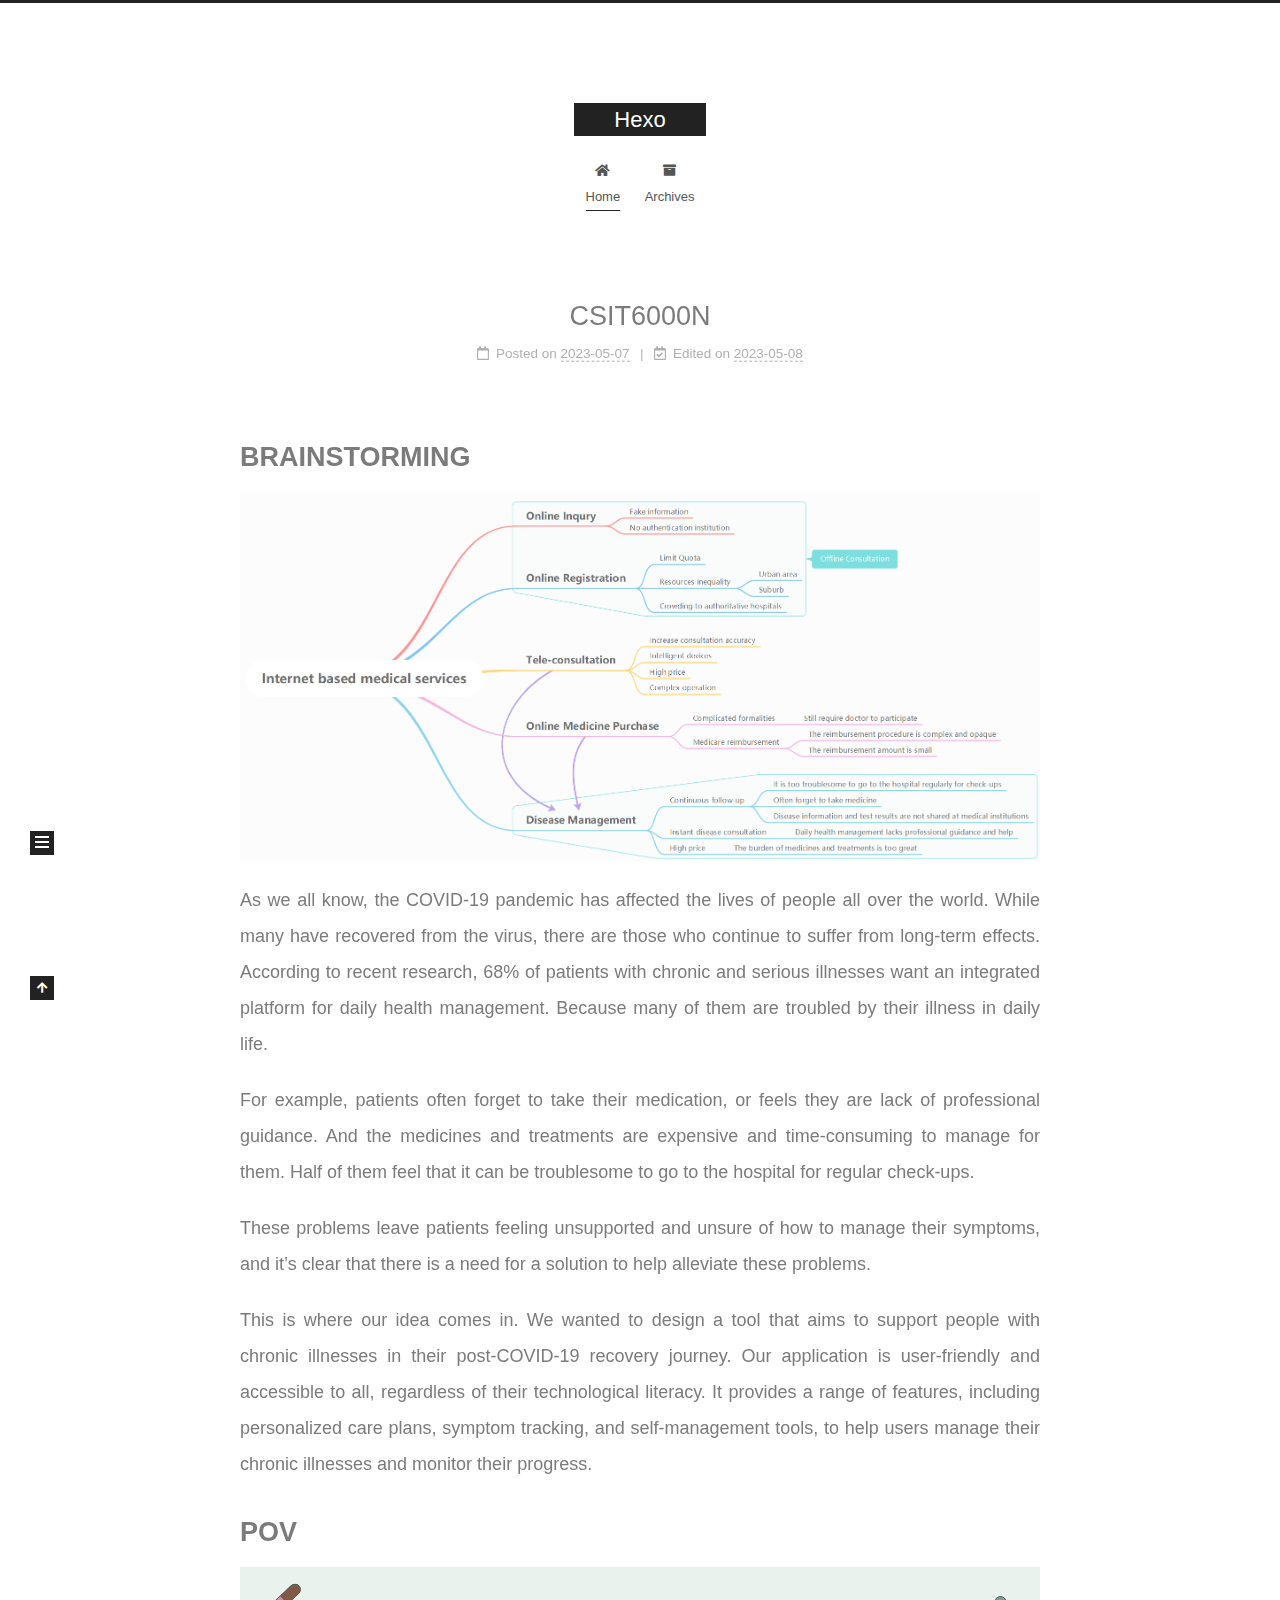
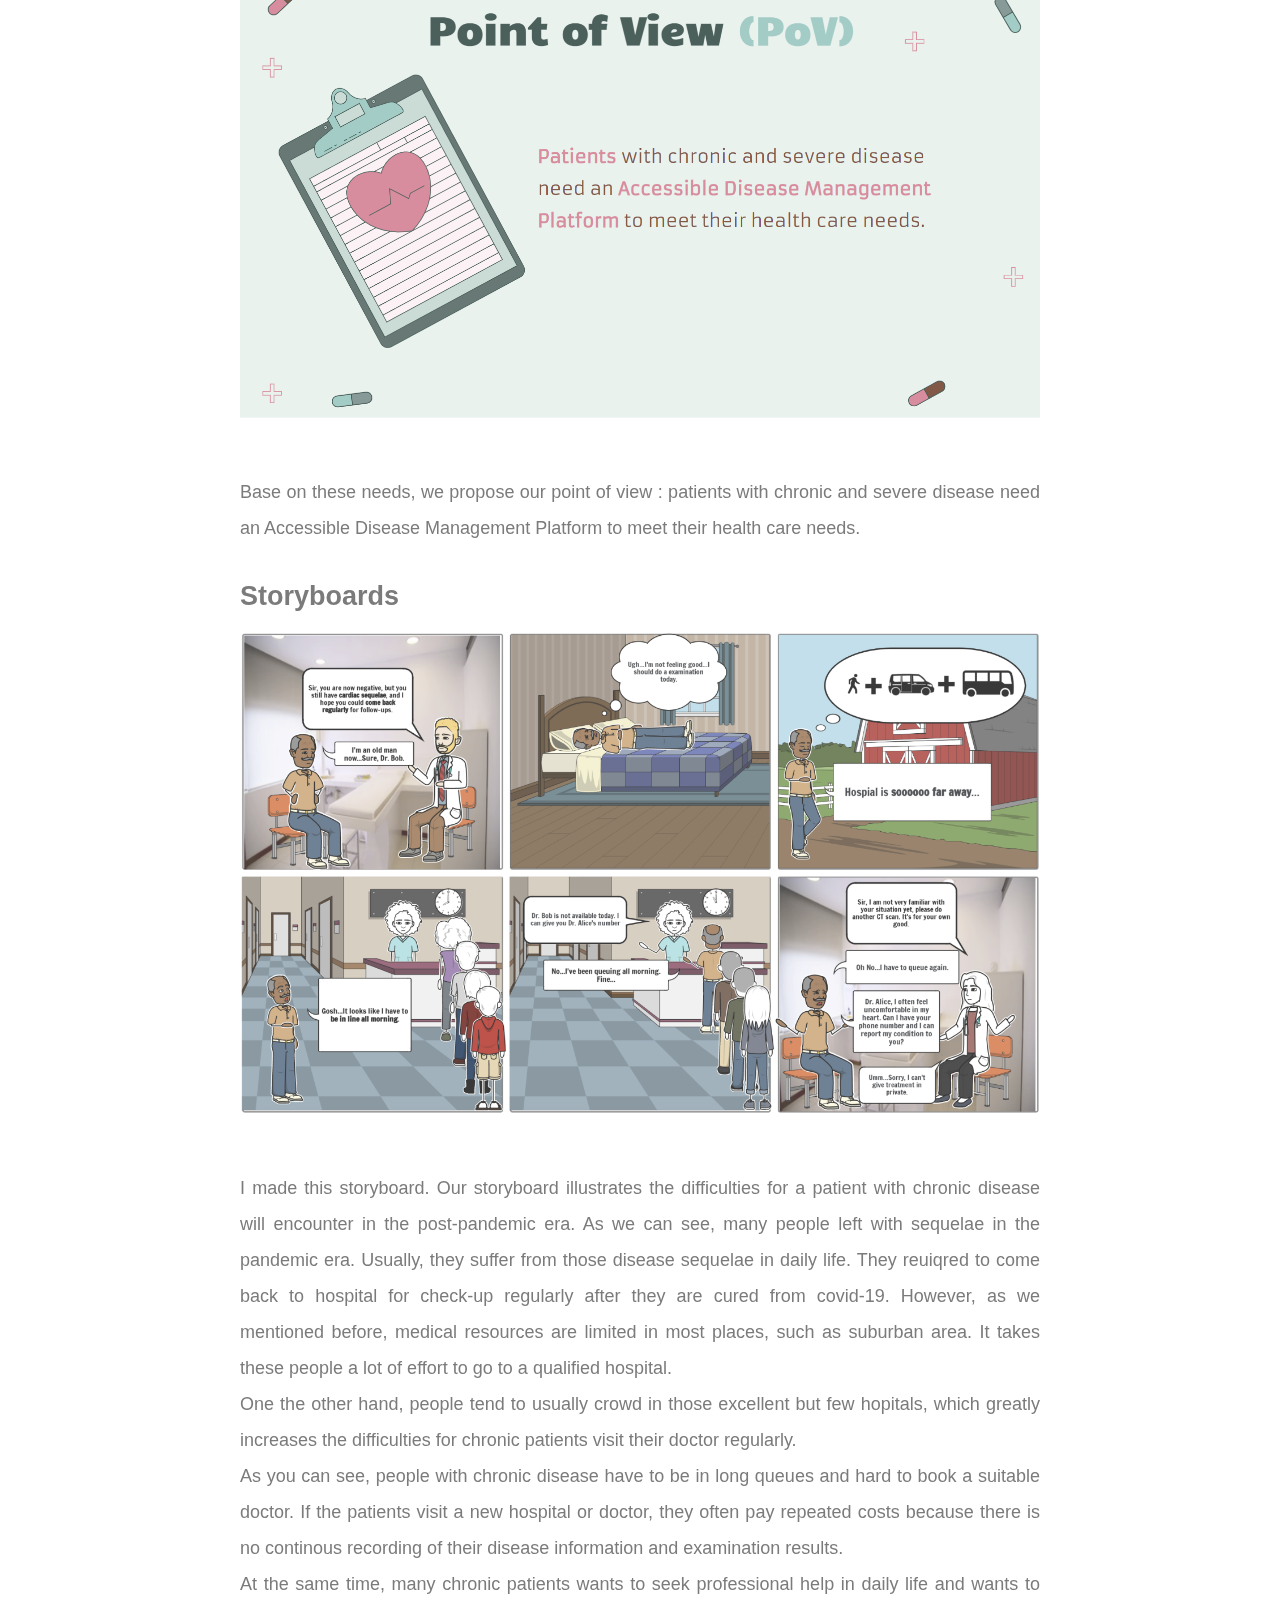
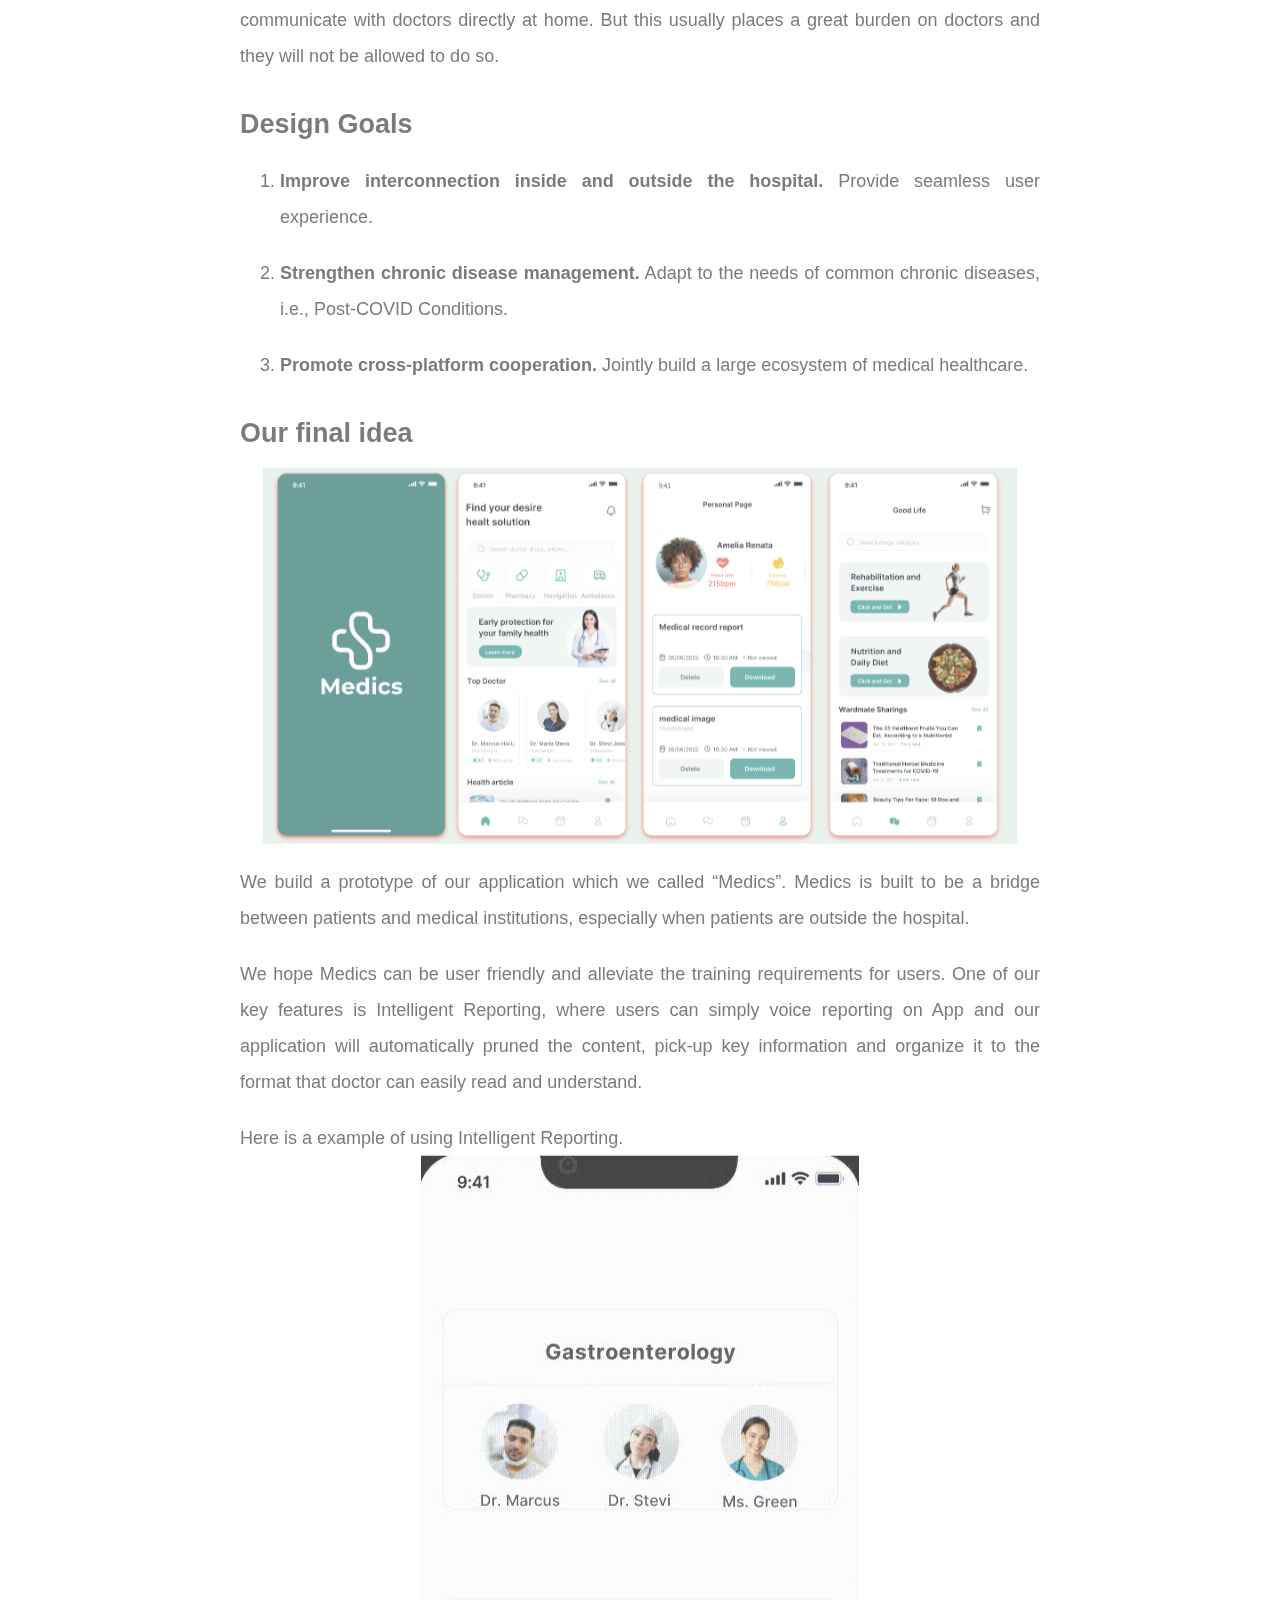
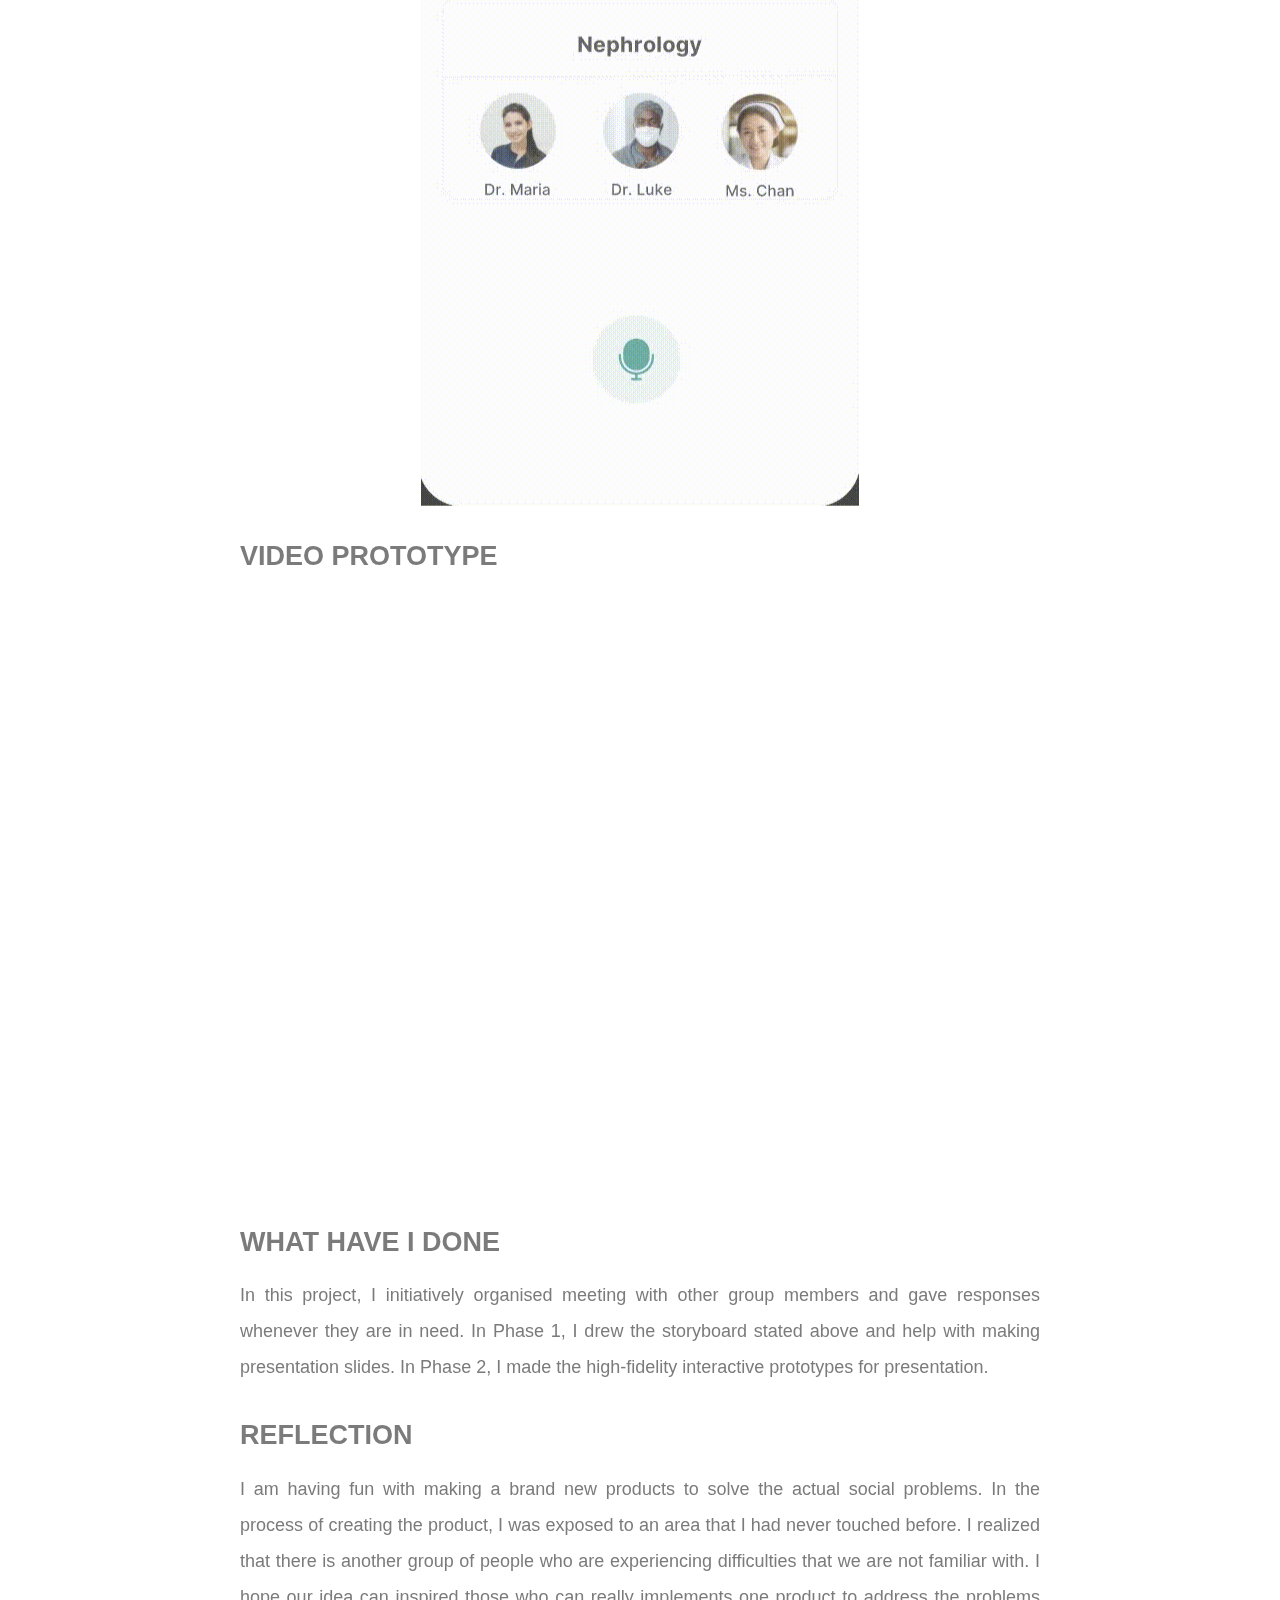
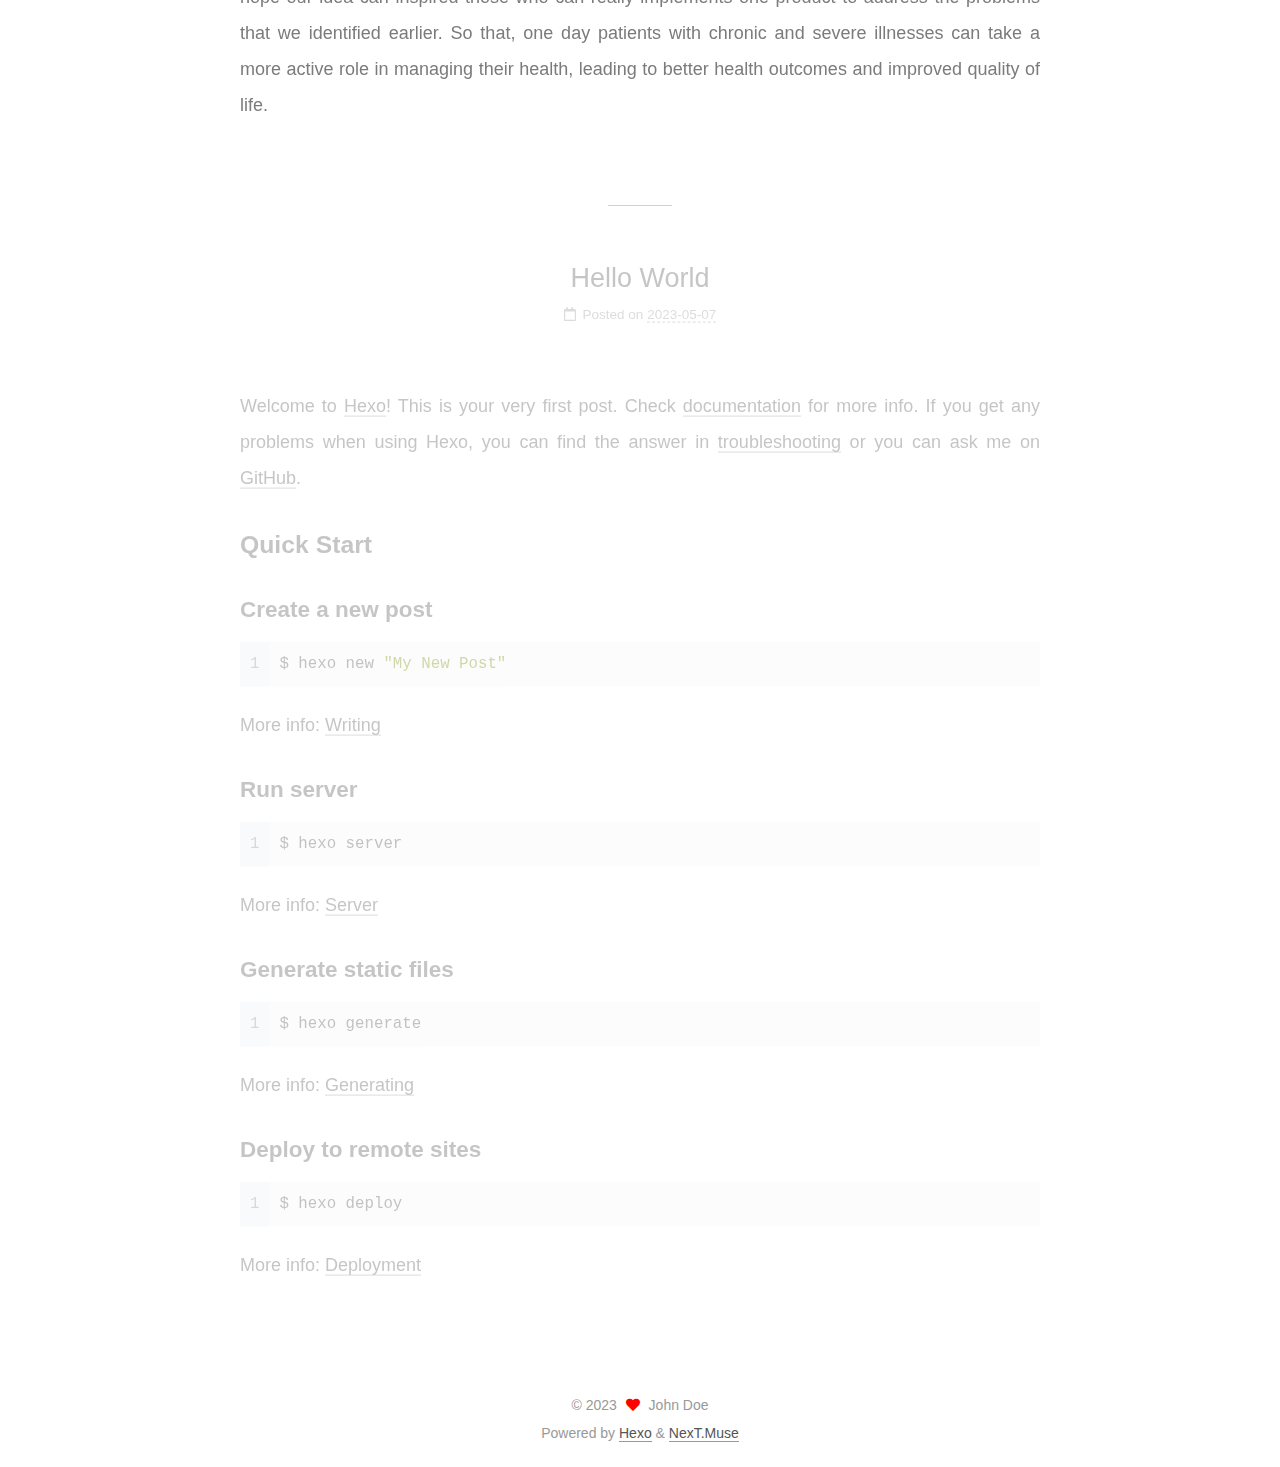
<file: index.html>
<!DOCTYPE html>
<html lang="en">
<head>
  <meta charset="UTF-8">
<meta name="viewport" content="width=device-width, initial-scale=1, maximum-scale=2">
<meta name="theme-color" content="#222">
<meta name="generator" content="Hexo 6.3.0">
  <link rel="apple-touch-icon" sizes="180x180" href="/images/apple-touch-icon-next.png">
  <link rel="icon" type="image/png" sizes="32x32" href="/images/favicon-32x32-next.png">
  <link rel="icon" type="image/png" sizes="16x16" href="/images/favicon-16x16-next.png">
  <link rel="mask-icon" href="/images/logo.svg" color="#222">

<link rel="stylesheet" href="/css/main.css">


<link rel="stylesheet" href="/lib/font-awesome/css/all.min.css">

<script id="hexo-configurations">
    var NexT = window.NexT || {};
    var CONFIG = {"hostname":"example.com","root":"/","scheme":"Muse","version":"7.8.0","exturl":false,"sidebar":{"position":"left","display":"post","padding":18,"offset":12,"onmobile":false},"copycode":{"enable":false,"show_result":false,"style":null},"back2top":{"enable":true,"sidebar":false,"scrollpercent":false},"bookmark":{"enable":false,"color":"#222","save":"auto"},"fancybox":false,"mediumzoom":false,"lazyload":false,"pangu":false,"comments":{"style":"tabs","active":null,"storage":true,"lazyload":false,"nav":null},"algolia":{"hits":{"per_page":10},"labels":{"input_placeholder":"Search for Posts","hits_empty":"We didn't find any results for the search: ${query}","hits_stats":"${hits} results found in ${time} ms"}},"localsearch":{"enable":false,"trigger":"auto","top_n_per_article":1,"unescape":false,"preload":false},"motion":{"enable":true,"async":false,"transition":{"post_block":"fadeIn","post_header":"slideDownIn","post_body":"slideDownIn","coll_header":"slideLeftIn","sidebar":"slideUpIn"}}};
  </script>

  <meta property="og:type" content="website">
<meta property="og:title" content="Hexo">
<meta property="og:url" content="http://example.com/index.html">
<meta property="og:site_name" content="Hexo">
<meta property="og:locale" content="en_US">
<meta property="article:author" content="John Doe">
<meta name="twitter:card" content="summary">

<link rel="canonical" href="http://example.com/">


<script id="page-configurations">
  // https://hexo.io/docs/variables.html
  CONFIG.page = {
    sidebar: "",
    isHome : true,
    isPost : false,
    lang   : 'en'
  };
</script>

  <title>Hexo</title>
  






  <noscript>
  <style>
  .use-motion .brand,
  .use-motion .menu-item,
  .sidebar-inner,
  .use-motion .post-block,
  .use-motion .pagination,
  .use-motion .comments,
  .use-motion .post-header,
  .use-motion .post-body,
  .use-motion .collection-header { opacity: initial; }

  .use-motion .site-title,
  .use-motion .site-subtitle {
    opacity: initial;
    top: initial;
  }

  .use-motion .logo-line-before i { left: initial; }
  .use-motion .logo-line-after i { right: initial; }
  </style>
</noscript>

</head>

<body itemscope itemtype="http://schema.org/WebPage">
  <div class="container use-motion">
    <div class="headband"></div>

    <header class="header" itemscope itemtype="http://schema.org/WPHeader">
      <div class="header-inner"><div class="site-brand-container">
  <div class="site-nav-toggle">
    <div class="toggle" aria-label="Toggle navigation bar">
      <span class="toggle-line toggle-line-first"></span>
      <span class="toggle-line toggle-line-middle"></span>
      <span class="toggle-line toggle-line-last"></span>
    </div>
  </div>

  <div class="site-meta">

    <a href="/" class="brand" rel="start">
      <span class="logo-line-before"><i></i></span>
      <h1 class="site-title">Hexo</h1>
      <span class="logo-line-after"><i></i></span>
    </a>
  </div>

  <div class="site-nav-right">
    <div class="toggle popup-trigger">
    </div>
  </div>
</div>




<nav class="site-nav">
  <ul id="menu" class="main-menu menu">
        <li class="menu-item menu-item-home">

    <a href="/" rel="section"><i class="fa fa-home fa-fw"></i>Home</a>

  </li>
        <li class="menu-item menu-item-archives">

    <a href="/archives/" rel="section"><i class="fa fa-archive fa-fw"></i>Archives</a>

  </li>
  </ul>
</nav>




</div>
    </header>

    
  <div class="back-to-top">
    <i class="fa fa-arrow-up"></i>
    <span>0%</span>
  </div>


    <main class="main">
      <div class="main-inner">
        <div class="content-wrap">
          

          <div class="content index posts-expand">
            
      
  
  
  <article itemscope itemtype="http://schema.org/Article" class="post-block" lang="en">
    <link itemprop="mainEntityOfPage" href="http://example.com/2023/05/07/CSIT6000N/">

    <span hidden itemprop="author" itemscope itemtype="http://schema.org/Person">
      <meta itemprop="image" content="/images/avatar.gif">
      <meta itemprop="name" content="John Doe">
      <meta itemprop="description" content="">
    </span>

    <span hidden itemprop="publisher" itemscope itemtype="http://schema.org/Organization">
      <meta itemprop="name" content="Hexo">
    </span>
      <header class="post-header">
        <h2 class="post-title" itemprop="name headline">
          
            <a href="/2023/05/07/CSIT6000N/" class="post-title-link" itemprop="url">CSIT6000N</a>
        </h2>

        <div class="post-meta">
            <span class="post-meta-item">
              <span class="post-meta-item-icon">
                <i class="far fa-calendar"></i>
              </span>
              <span class="post-meta-item-text">Posted on</span>

              <time title="Created: 2023-05-07 23:45:42" itemprop="dateCreated datePublished" datetime="2023-05-07T23:45:42+08:00">2023-05-07</time>
            </span>
              <span class="post-meta-item">
                <span class="post-meta-item-icon">
                  <i class="far fa-calendar-check"></i>
                </span>
                <span class="post-meta-item-text">Edited on</span>
                <time title="Modified: 2023-05-08 18:05:16" itemprop="dateModified" datetime="2023-05-08T18:05:16+08:00">2023-05-08</time>
              </span>

          

        </div>
      </header>

    
    
    
    <div class="post-body" itemprop="articleBody">

      
          <h1 id="BRAINSTORMING"><a href="#BRAINSTORMING" class="headerlink" title="BRAINSTORMING"></a>BRAINSTORMING</h1><p><img src="/images/1.png"></p>
<p>As we all know, the COVID-19 pandemic has affected the lives of people all over the world. While many have recovered from the virus, there are those who continue to suffer from long-term effects. According to recent research, 68% of patients with chronic and serious illnesses want an integrated platform for daily health management. Because many of them are troubled by their illness in daily life.</p>
<p>For example, patients often forget to take their medication, or feels they are lack of professional guidance. And the medicines and treatments are expensive and time-consuming to manage for them. Half of them feel that it can be troublesome to go to the hospital for regular check-ups.</p>
<p>These problems leave patients feeling unsupported and unsure of how to manage their symptoms, and it’s clear that there is a need for a solution to help alleviate these problems.</p>
<p>This is where our idea comes in. We wanted to design a tool that aims to support people with chronic illnesses in their post-COVID-19 recovery journey. Our application is user-friendly and accessible to all, regardless of their technological literacy. It provides a range of features, including personalized care plans, symptom tracking, and self-management tools, to help users manage their chronic illnesses and monitor their progress.</p>
<h1 id="POV"><a href="#POV" class="headerlink" title="POV"></a>POV</h1><p><img src="/images/POV.png"><br>Base on these needs, we propose our point of view : patients with chronic and severe disease need an Accessible Disease Management Platform to meet their health care needs.</p>
<h1 id="Storyboards"><a href="#Storyboards" class="headerlink" title="Storyboards"></a>Storyboards</h1><p><img src="/images/storyboard.png"><br>I made this storyboard. Our storyboard illustrates the difficulties for a patient with chronic disease will encounter in the post-pandemic era. As we can see, many people left with sequelae in the pandemic era. Usually, they suffer from those disease sequelae in daily life. They reuiqred to come back to hospital for check-up regularly after they are cured from covid-19. However, as we mentioned before, medical resources are limited in most places, such as suburban area. It takes these people a lot of effort to go to a qualified hospital.<br>One the other hand, people tend to usually crowd in those excellent but few hopitals, which greatly increases the difficulties for chronic patients visit their doctor regularly.<br>As you can see, people with chronic disease have to be in long queues and hard to book a suitable doctor. If the patients visit a new hospital or doctor, they often pay repeated costs because there is no continous recording of their disease information and examination results.<br>At the same time, many chronic patients wants to seek professional help in daily life and wants to communicate with doctors directly at home. But this usually places a great burden on doctors and they will not be allowed to do so.</p>
<h1 id="Design-Goals"><a href="#Design-Goals" class="headerlink" title="Design Goals"></a>Design Goals</h1><ol>
<li><p><strong>Improve interconnection inside and outside the hospital.</strong> Provide seamless user experience.</p>
</li>
<li><p><strong>Strengthen chronic disease management.</strong> Adapt to the needs of common chronic diseases, i.e., Post-COVID Conditions.</p>
</li>
<li><p><strong>Promote cross-platform cooperation.</strong> Jointly build a large ecosystem of medical healthcare.</p>
</li>
</ol>
<h1 id="Our-final-idea"><a href="#Our-final-idea" class="headerlink" title="Our final idea"></a>Our final idea</h1><p><img src="/images/app1.png"></p>
<p>We build a prototype of our application which we called “Medics”. Medics is built to be a bridge between patients and medical institutions, especially when patients are outside the hospital.</p>
<p>We hope Medics can be user friendly and alleviate the training requirements for users. One of our key features is Intelligent Reporting, where users can simply voice reporting on App and our application will automatically pruned the content, pick-up key information and organize it to the format that doctor can easily read and understand.</p>
<p>Here is a example of using Intelligent Reporting.<br><img src="/images/auto_analysis.gif"></p>
<h1 id="VIDEO-PROTOTYPE"><a href="#VIDEO-PROTOTYPE" class="headerlink" title="VIDEO PROTOTYPE"></a>VIDEO PROTOTYPE</h1><div class="owl-media owl-video owl-youtube"><iframe src="//www.youtube.com/embed/aXGP1rDuxcE" frameborder="0" webkitallowfullscreen mozallowfullscreen allowfullscreen></iframe></div>

<h1 id="WHAT-HAVE-I-DONE"><a href="#WHAT-HAVE-I-DONE" class="headerlink" title="WHAT HAVE I DONE"></a>WHAT HAVE I DONE</h1><p>In this project, I initiatively organised meeting with other group members and gave responses whenever they are in need. In Phase 1, I drew the storyboard stated above and help with making presentation slides. In Phase 2, I made the high-fidelity interactive prototypes for presentation.</p>
<h1 id="REFLECTION"><a href="#REFLECTION" class="headerlink" title="REFLECTION"></a>REFLECTION</h1><p>I am having fun with making a brand new products to solve the actual social problems. In the process of creating the product, I was exposed to an area that I had never touched before. I realized that there is another group of people who are experiencing difficulties that we are not familiar with. I hope our idea can inspired those who can really implements one product to address the problems that we identified earlier. So that, one day patients with chronic and severe illnesses can take a more active role in managing their health, leading to better health outcomes and improved quality of life.</p>

      
    </div>

    
    
    
      <footer class="post-footer">
        <div class="post-eof"></div>
      </footer>
  </article>
  
  
  

      
  
  
  <article itemscope itemtype="http://schema.org/Article" class="post-block" lang="en">
    <link itemprop="mainEntityOfPage" href="http://example.com/2023/05/07/hello-world/">

    <span hidden itemprop="author" itemscope itemtype="http://schema.org/Person">
      <meta itemprop="image" content="/images/avatar.gif">
      <meta itemprop="name" content="John Doe">
      <meta itemprop="description" content="">
    </span>

    <span hidden itemprop="publisher" itemscope itemtype="http://schema.org/Organization">
      <meta itemprop="name" content="Hexo">
    </span>
      <header class="post-header">
        <h2 class="post-title" itemprop="name headline">
          
            <a href="/2023/05/07/hello-world/" class="post-title-link" itemprop="url">Hello World</a>
        </h2>

        <div class="post-meta">
            <span class="post-meta-item">
              <span class="post-meta-item-icon">
                <i class="far fa-calendar"></i>
              </span>
              <span class="post-meta-item-text">Posted on</span>

              <time title="Created: 2023-05-07 23:15:39" itemprop="dateCreated datePublished" datetime="2023-05-07T23:15:39+08:00">2023-05-07</time>
            </span>

          

        </div>
      </header>

    
    
    
    <div class="post-body" itemprop="articleBody">

      
          <p>Welcome to <a target="_blank" rel="noopener" href="https://hexo.io/">Hexo</a>! This is your very first post. Check <a target="_blank" rel="noopener" href="https://hexo.io/docs/">documentation</a> for more info. If you get any problems when using Hexo, you can find the answer in <a target="_blank" rel="noopener" href="https://hexo.io/docs/troubleshooting.html">troubleshooting</a> or you can ask me on <a target="_blank" rel="noopener" href="https://github.com/hexojs/hexo/issues">GitHub</a>.</p>
<h2 id="Quick-Start"><a href="#Quick-Start" class="headerlink" title="Quick Start"></a>Quick Start</h2><h3 id="Create-a-new-post"><a href="#Create-a-new-post" class="headerlink" title="Create a new post"></a>Create a new post</h3><figure class="highlight bash"><table><tr><td class="gutter"><pre><span class="line">1</span><br></pre></td><td class="code"><pre><span class="line">$ hexo new <span class="string">&quot;My New Post&quot;</span></span><br></pre></td></tr></table></figure>

<p>More info: <a target="_blank" rel="noopener" href="https://hexo.io/docs/writing.html">Writing</a></p>
<h3 id="Run-server"><a href="#Run-server" class="headerlink" title="Run server"></a>Run server</h3><figure class="highlight bash"><table><tr><td class="gutter"><pre><span class="line">1</span><br></pre></td><td class="code"><pre><span class="line">$ hexo server</span><br></pre></td></tr></table></figure>

<p>More info: <a target="_blank" rel="noopener" href="https://hexo.io/docs/server.html">Server</a></p>
<h3 id="Generate-static-files"><a href="#Generate-static-files" class="headerlink" title="Generate static files"></a>Generate static files</h3><figure class="highlight bash"><table><tr><td class="gutter"><pre><span class="line">1</span><br></pre></td><td class="code"><pre><span class="line">$ hexo generate</span><br></pre></td></tr></table></figure>

<p>More info: <a target="_blank" rel="noopener" href="https://hexo.io/docs/generating.html">Generating</a></p>
<h3 id="Deploy-to-remote-sites"><a href="#Deploy-to-remote-sites" class="headerlink" title="Deploy to remote sites"></a>Deploy to remote sites</h3><figure class="highlight bash"><table><tr><td class="gutter"><pre><span class="line">1</span><br></pre></td><td class="code"><pre><span class="line">$ hexo deploy</span><br></pre></td></tr></table></figure>

<p>More info: <a target="_blank" rel="noopener" href="https://hexo.io/docs/one-command-deployment.html">Deployment</a></p>

      
    </div>

    
    
    
      <footer class="post-footer">
        <div class="post-eof"></div>
      </footer>
  </article>
  
  
  


  



          </div>
          

<script>
  window.addEventListener('tabs:register', () => {
    let { activeClass } = CONFIG.comments;
    if (CONFIG.comments.storage) {
      activeClass = localStorage.getItem('comments_active') || activeClass;
    }
    if (activeClass) {
      let activeTab = document.querySelector(`a[href="#comment-${activeClass}"]`);
      if (activeTab) {
        activeTab.click();
      }
    }
  });
  if (CONFIG.comments.storage) {
    window.addEventListener('tabs:click', event => {
      if (!event.target.matches('.tabs-comment .tab-content .tab-pane')) return;
      let commentClass = event.target.classList[1];
      localStorage.setItem('comments_active', commentClass);
    });
  }
</script>

        </div>
          
  
  <div class="toggle sidebar-toggle">
    <span class="toggle-line toggle-line-first"></span>
    <span class="toggle-line toggle-line-middle"></span>
    <span class="toggle-line toggle-line-last"></span>
  </div>

  <aside class="sidebar">
    <div class="sidebar-inner">

      <ul class="sidebar-nav motion-element">
        <li class="sidebar-nav-toc">
          Table of Contents
        </li>
        <li class="sidebar-nav-overview">
          Overview
        </li>
      </ul>

      <!--noindex-->
      <div class="post-toc-wrap sidebar-panel">
      </div>
      <!--/noindex-->

      <div class="site-overview-wrap sidebar-panel">
        <div class="site-author motion-element" itemprop="author" itemscope itemtype="http://schema.org/Person">
  <p class="site-author-name" itemprop="name">John Doe</p>
  <div class="site-description" itemprop="description"></div>
</div>
<div class="site-state-wrap motion-element">
  <nav class="site-state">
      <div class="site-state-item site-state-posts">
          <a href="/archives/">
        
          <span class="site-state-item-count">2</span>
          <span class="site-state-item-name">posts</span>
        </a>
      </div>
  </nav>
</div>



      </div>

    </div>
  </aside>
  <div id="sidebar-dimmer"></div>


      </div>
    </main>

    <footer class="footer">
      <div class="footer-inner">
        

        

<div class="copyright">
  
  &copy; 
  <span itemprop="copyrightYear">2023</span>
  <span class="with-love">
    <i class="fa fa-heart"></i>
  </span>
  <span class="author" itemprop="copyrightHolder">John Doe</span>
</div>
  <div class="powered-by">Powered by <a href="https://hexo.io/" class="theme-link" rel="noopener" target="_blank">Hexo</a> & <a href="https://muse.theme-next.org/" class="theme-link" rel="noopener" target="_blank">NexT.Muse</a>
  </div>

        








      </div>
    </footer>
  </div>

  
  <script src="/lib/anime.min.js"></script>
  <script src="/lib/velocity/velocity.min.js"></script>
  <script src="/lib/velocity/velocity.ui.min.js"></script>

<script src="/js/utils.js"></script>

<script src="/js/motion.js"></script>


<script src="/js/schemes/muse.js"></script>


<script src="/js/next-boot.js"></script>




  















  

  

</body>
</html>
</file>
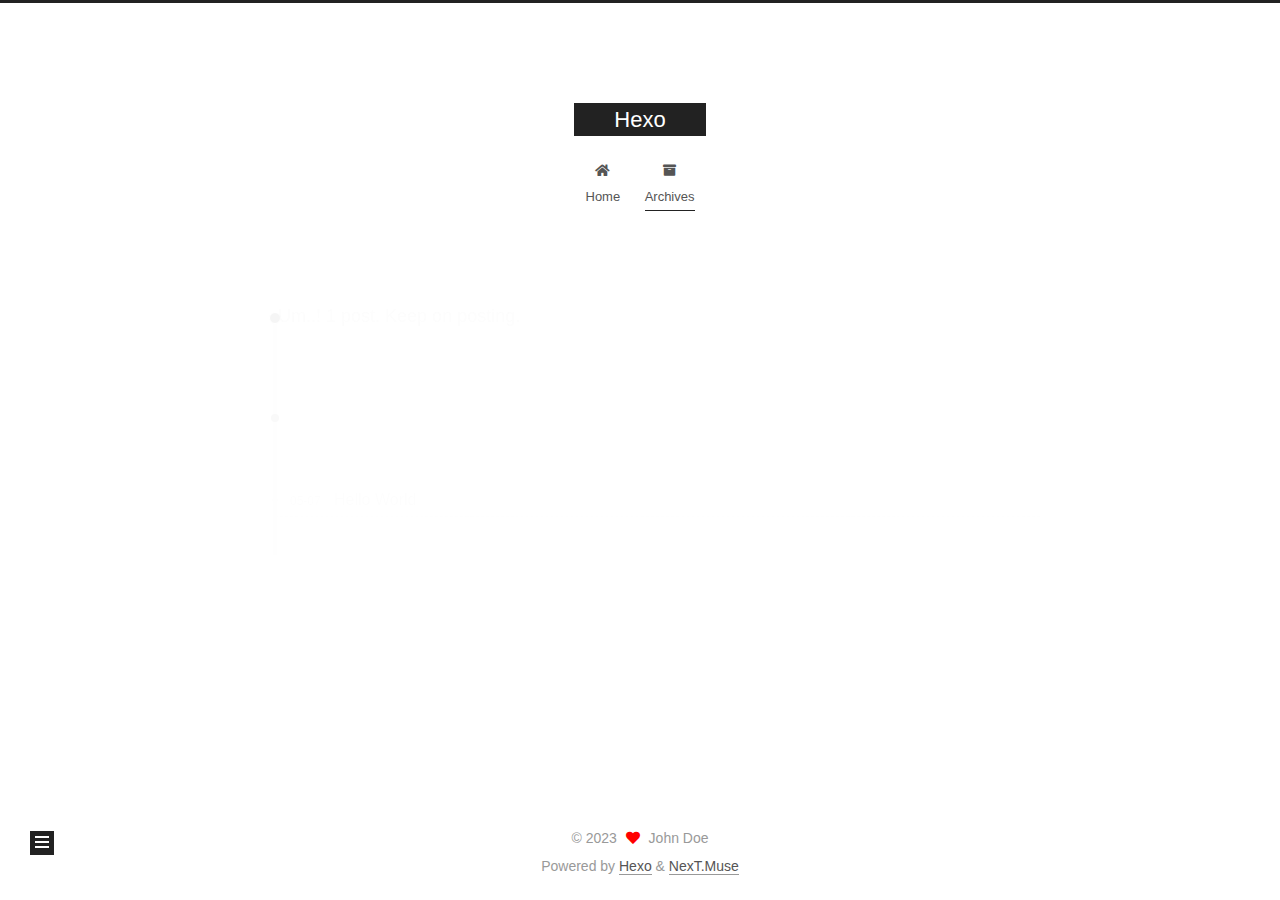
<file: archives/index.html>
<!DOCTYPE html>
<html lang="en">
<head>
  <meta charset="UTF-8">
<meta name="viewport" content="width=device-width, initial-scale=1, maximum-scale=2">
<meta name="theme-color" content="#222">
<meta name="generator" content="Hexo 6.3.0">
  <link rel="apple-touch-icon" sizes="180x180" href="/images/apple-touch-icon-next.png">
  <link rel="icon" type="image/png" sizes="32x32" href="/images/favicon-32x32-next.png">
  <link rel="icon" type="image/png" sizes="16x16" href="/images/favicon-16x16-next.png">
  <link rel="mask-icon" href="/images/logo.svg" color="#222">

<link rel="stylesheet" href="/css/main.css">


<link rel="stylesheet" href="/lib/font-awesome/css/all.min.css">

<script id="hexo-configurations">
    var NexT = window.NexT || {};
    var CONFIG = {"hostname":"example.com","root":"/","scheme":"Muse","version":"7.8.0","exturl":false,"sidebar":{"position":"left","display":"post","padding":18,"offset":12,"onmobile":false},"copycode":{"enable":false,"show_result":false,"style":null},"back2top":{"enable":true,"sidebar":false,"scrollpercent":false},"bookmark":{"enable":false,"color":"#222","save":"auto"},"fancybox":false,"mediumzoom":false,"lazyload":false,"pangu":false,"comments":{"style":"tabs","active":null,"storage":true,"lazyload":false,"nav":null},"algolia":{"hits":{"per_page":10},"labels":{"input_placeholder":"Search for Posts","hits_empty":"We didn't find any results for the search: ${query}","hits_stats":"${hits} results found in ${time} ms"}},"localsearch":{"enable":false,"trigger":"auto","top_n_per_article":1,"unescape":false,"preload":false},"motion":{"enable":true,"async":false,"transition":{"post_block":"fadeIn","post_header":"slideDownIn","post_body":"slideDownIn","coll_header":"slideLeftIn","sidebar":"slideUpIn"}}};
  </script>

  <meta property="og:type" content="website">
<meta property="og:title" content="Hexo">
<meta property="og:url" content="http://example.com/archives/index.html">
<meta property="og:site_name" content="Hexo">
<meta property="og:locale" content="en_US">
<meta property="article:author" content="John Doe">
<meta name="twitter:card" content="summary">

<link rel="canonical" href="http://example.com/archives/">


<script id="page-configurations">
  // https://hexo.io/docs/variables.html
  CONFIG.page = {
    sidebar: "",
    isHome : false,
    isPost : false,
    lang   : 'en'
  };
</script>

  <title>Archive | Hexo</title>
  






  <noscript>
  <style>
  .use-motion .brand,
  .use-motion .menu-item,
  .sidebar-inner,
  .use-motion .post-block,
  .use-motion .pagination,
  .use-motion .comments,
  .use-motion .post-header,
  .use-motion .post-body,
  .use-motion .collection-header { opacity: initial; }

  .use-motion .site-title,
  .use-motion .site-subtitle {
    opacity: initial;
    top: initial;
  }

  .use-motion .logo-line-before i { left: initial; }
  .use-motion .logo-line-after i { right: initial; }
  </style>
</noscript>

</head>

<body itemscope itemtype="http://schema.org/WebPage">
  <div class="container use-motion">
    <div class="headband"></div>

    <header class="header" itemscope itemtype="http://schema.org/WPHeader">
      <div class="header-inner"><div class="site-brand-container">
  <div class="site-nav-toggle">
    <div class="toggle" aria-label="Toggle navigation bar">
      <span class="toggle-line toggle-line-first"></span>
      <span class="toggle-line toggle-line-middle"></span>
      <span class="toggle-line toggle-line-last"></span>
    </div>
  </div>

  <div class="site-meta">

    <a href="/" class="brand" rel="start">
      <span class="logo-line-before"><i></i></span>
      <h1 class="site-title">Hexo</h1>
      <span class="logo-line-after"><i></i></span>
    </a>
  </div>

  <div class="site-nav-right">
    <div class="toggle popup-trigger">
    </div>
  </div>
</div>




<nav class="site-nav">
  <ul id="menu" class="main-menu menu">
        <li class="menu-item menu-item-home">

    <a href="/" rel="section"><i class="fa fa-home fa-fw"></i>Home</a>

  </li>
        <li class="menu-item menu-item-archives">

    <a href="/archives/" rel="section"><i class="fa fa-archive fa-fw"></i>Archives</a>

  </li>
  </ul>
</nav>




</div>
    </header>

    
  <div class="back-to-top">
    <i class="fa fa-arrow-up"></i>
    <span>0%</span>
  </div>


    <main class="main">
      <div class="main-inner">
        <div class="content-wrap">
          

          <div class="content archive">
            

  
  
  
  <div class="post-block">
    <div class="posts-collapse">
      <div class="collection-title">
        <span class="collection-header">Um..! 1 post. Keep on posting.</span>
      </div>

      
    <div class="collection-year">
      <span class="collection-header">2023</span>
    </div>

  <article itemscope itemtype="http://schema.org/Article">
    <header class="post-header">

      <div class="post-meta">
        <time itemprop="dateCreated"
              datetime="2023-05-07T23:15:39+08:00"
              content="2023-05-07">
          05-07
        </time>
      </div>

      <div class="post-title">
          <a class="post-title-link" href="/2023/05/07/hello-world/" itemprop="url">
            <span itemprop="name">Hello World</span>
          </a>
      </div>

    </header>
  </article>


    </div>
  </div>
  
  
  

  



          </div>
          

<script>
  window.addEventListener('tabs:register', () => {
    let { activeClass } = CONFIG.comments;
    if (CONFIG.comments.storage) {
      activeClass = localStorage.getItem('comments_active') || activeClass;
    }
    if (activeClass) {
      let activeTab = document.querySelector(`a[href="#comment-${activeClass}"]`);
      if (activeTab) {
        activeTab.click();
      }
    }
  });
  if (CONFIG.comments.storage) {
    window.addEventListener('tabs:click', event => {
      if (!event.target.matches('.tabs-comment .tab-content .tab-pane')) return;
      let commentClass = event.target.classList[1];
      localStorage.setItem('comments_active', commentClass);
    });
  }
</script>

        </div>
          
  
  <div class="toggle sidebar-toggle">
    <span class="toggle-line toggle-line-first"></span>
    <span class="toggle-line toggle-line-middle"></span>
    <span class="toggle-line toggle-line-last"></span>
  </div>

  <aside class="sidebar">
    <div class="sidebar-inner">

      <ul class="sidebar-nav motion-element">
        <li class="sidebar-nav-toc">
          Table of Contents
        </li>
        <li class="sidebar-nav-overview">
          Overview
        </li>
      </ul>

      <!--noindex-->
      <div class="post-toc-wrap sidebar-panel">
      </div>
      <!--/noindex-->

      <div class="site-overview-wrap sidebar-panel">
        <div class="site-author motion-element" itemprop="author" itemscope itemtype="http://schema.org/Person">
  <p class="site-author-name" itemprop="name">John Doe</p>
  <div class="site-description" itemprop="description"></div>
</div>
<div class="site-state-wrap motion-element">
  <nav class="site-state">
      <div class="site-state-item site-state-posts">
          <a href="/archives/">
        
          <span class="site-state-item-count">1</span>
          <span class="site-state-item-name">posts</span>
        </a>
      </div>
  </nav>
</div>



      </div>

    </div>
  </aside>
  <div id="sidebar-dimmer"></div>


      </div>
    </main>

    <footer class="footer">
      <div class="footer-inner">
        

        

<div class="copyright">
  
  &copy; 
  <span itemprop="copyrightYear">2023</span>
  <span class="with-love">
    <i class="fa fa-heart"></i>
  </span>
  <span class="author" itemprop="copyrightHolder">John Doe</span>
</div>
  <div class="powered-by">Powered by <a href="https://hexo.io/" class="theme-link" rel="noopener" target="_blank">Hexo</a> & <a href="https://muse.theme-next.org/" class="theme-link" rel="noopener" target="_blank">NexT.Muse</a>
  </div>

        








      </div>
    </footer>
  </div>

  
  <script src="/lib/anime.min.js"></script>
  <script src="/lib/velocity/velocity.min.js"></script>
  <script src="/lib/velocity/velocity.ui.min.js"></script>

<script src="/js/utils.js"></script>

<script src="/js/motion.js"></script>


<script src="/js/schemes/muse.js"></script>


<script src="/js/next-boot.js"></script>




  















  

  

</body>
</html>
</file>
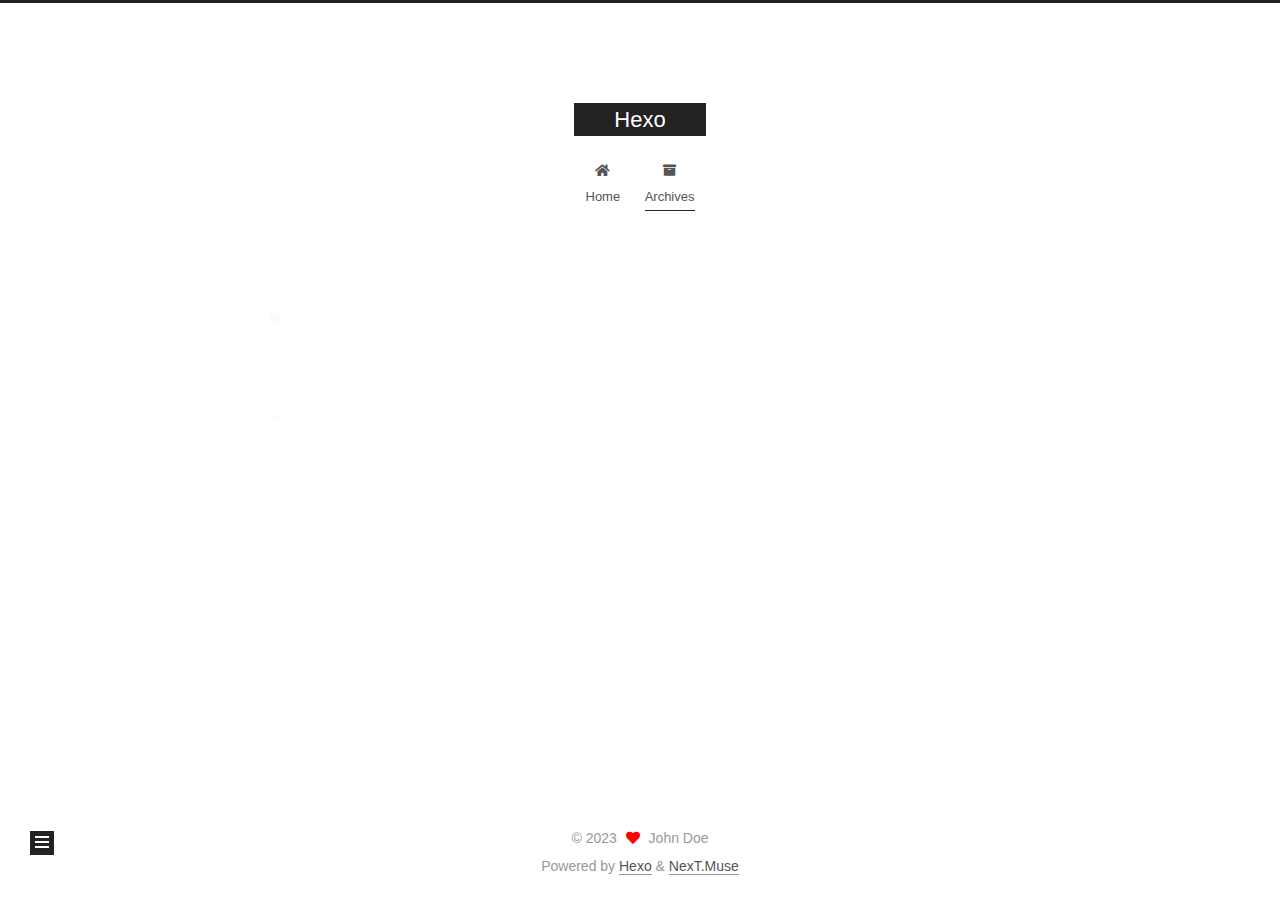
<file: archives/2023/index.html>
<!DOCTYPE html>
<html lang="en">
<head>
  <meta charset="UTF-8">
<meta name="viewport" content="width=device-width, initial-scale=1, maximum-scale=2">
<meta name="theme-color" content="#222">
<meta name="generator" content="Hexo 6.3.0">
  <link rel="apple-touch-icon" sizes="180x180" href="/images/apple-touch-icon-next.png">
  <link rel="icon" type="image/png" sizes="32x32" href="/images/favicon-32x32-next.png">
  <link rel="icon" type="image/png" sizes="16x16" href="/images/favicon-16x16-next.png">
  <link rel="mask-icon" href="/images/logo.svg" color="#222">

<link rel="stylesheet" href="/css/main.css">


<link rel="stylesheet" href="/lib/font-awesome/css/all.min.css">

<script id="hexo-configurations">
    var NexT = window.NexT || {};
    var CONFIG = {"hostname":"example.com","root":"/","scheme":"Muse","version":"7.8.0","exturl":false,"sidebar":{"position":"left","display":"post","padding":18,"offset":12,"onmobile":false},"copycode":{"enable":false,"show_result":false,"style":null},"back2top":{"enable":true,"sidebar":false,"scrollpercent":false},"bookmark":{"enable":false,"color":"#222","save":"auto"},"fancybox":false,"mediumzoom":false,"lazyload":false,"pangu":false,"comments":{"style":"tabs","active":null,"storage":true,"lazyload":false,"nav":null},"algolia":{"hits":{"per_page":10},"labels":{"input_placeholder":"Search for Posts","hits_empty":"We didn't find any results for the search: ${query}","hits_stats":"${hits} results found in ${time} ms"}},"localsearch":{"enable":false,"trigger":"auto","top_n_per_article":1,"unescape":false,"preload":false},"motion":{"enable":true,"async":false,"transition":{"post_block":"fadeIn","post_header":"slideDownIn","post_body":"slideDownIn","coll_header":"slideLeftIn","sidebar":"slideUpIn"}}};
  </script>

  <meta property="og:type" content="website">
<meta property="og:title" content="Hexo">
<meta property="og:url" content="http://example.com/archives/2023/index.html">
<meta property="og:site_name" content="Hexo">
<meta property="og:locale" content="en_US">
<meta property="article:author" content="John Doe">
<meta name="twitter:card" content="summary">

<link rel="canonical" href="http://example.com/archives/2023/">


<script id="page-configurations">
  // https://hexo.io/docs/variables.html
  CONFIG.page = {
    sidebar: "",
    isHome : false,
    isPost : false,
    lang   : 'en'
  };
</script>

  <title>Archive | Hexo</title>
  






  <noscript>
  <style>
  .use-motion .brand,
  .use-motion .menu-item,
  .sidebar-inner,
  .use-motion .post-block,
  .use-motion .pagination,
  .use-motion .comments,
  .use-motion .post-header,
  .use-motion .post-body,
  .use-motion .collection-header { opacity: initial; }

  .use-motion .site-title,
  .use-motion .site-subtitle {
    opacity: initial;
    top: initial;
  }

  .use-motion .logo-line-before i { left: initial; }
  .use-motion .logo-line-after i { right: initial; }
  </style>
</noscript>

</head>

<body itemscope itemtype="http://schema.org/WebPage">
  <div class="container use-motion">
    <div class="headband"></div>

    <header class="header" itemscope itemtype="http://schema.org/WPHeader">
      <div class="header-inner"><div class="site-brand-container">
  <div class="site-nav-toggle">
    <div class="toggle" aria-label="Toggle navigation bar">
      <span class="toggle-line toggle-line-first"></span>
      <span class="toggle-line toggle-line-middle"></span>
      <span class="toggle-line toggle-line-last"></span>
    </div>
  </div>

  <div class="site-meta">

    <a href="/" class="brand" rel="start">
      <span class="logo-line-before"><i></i></span>
      <h1 class="site-title">Hexo</h1>
      <span class="logo-line-after"><i></i></span>
    </a>
  </div>

  <div class="site-nav-right">
    <div class="toggle popup-trigger">
    </div>
  </div>
</div>




<nav class="site-nav">
  <ul id="menu" class="main-menu menu">
        <li class="menu-item menu-item-home">

    <a href="/" rel="section"><i class="fa fa-home fa-fw"></i>Home</a>

  </li>
        <li class="menu-item menu-item-archives">

    <a href="/archives/" rel="section"><i class="fa fa-archive fa-fw"></i>Archives</a>

  </li>
  </ul>
</nav>




</div>
    </header>

    
  <div class="back-to-top">
    <i class="fa fa-arrow-up"></i>
    <span>0%</span>
  </div>


    <main class="main">
      <div class="main-inner">
        <div class="content-wrap">
          

          <div class="content archive">
            

  
  
  
  <div class="post-block">
    <div class="posts-collapse">
      <div class="collection-title">
        <span class="collection-header">Um..! 2 posts in total. Keep on posting.</span>
      </div>

      
    <div class="collection-year">
      <span class="collection-header">2023</span>
    </div>

  <article itemscope itemtype="http://schema.org/Article">
    <header class="post-header">

      <div class="post-meta">
        <time itemprop="dateCreated"
              datetime="2023-05-07T23:45:42+08:00"
              content="2023-05-07">
          05-07
        </time>
      </div>

      <div class="post-title">
          <a class="post-title-link" href="/2023/05/07/CSIT6000N/" itemprop="url">
            <span itemprop="name">CSIT6000N</span>
          </a>
      </div>

    </header>
  </article>

  <article itemscope itemtype="http://schema.org/Article">
    <header class="post-header">

      <div class="post-meta">
        <time itemprop="dateCreated"
              datetime="2023-05-07T23:15:39+08:00"
              content="2023-05-07">
          05-07
        </time>
      </div>

      <div class="post-title">
          <a class="post-title-link" href="/2023/05/07/hello-world/" itemprop="url">
            <span itemprop="name">Hello World</span>
          </a>
      </div>

    </header>
  </article>


    </div>
  </div>
  
  
  

  



          </div>
          

<script>
  window.addEventListener('tabs:register', () => {
    let { activeClass } = CONFIG.comments;
    if (CONFIG.comments.storage) {
      activeClass = localStorage.getItem('comments_active') || activeClass;
    }
    if (activeClass) {
      let activeTab = document.querySelector(`a[href="#comment-${activeClass}"]`);
      if (activeTab) {
        activeTab.click();
      }
    }
  });
  if (CONFIG.comments.storage) {
    window.addEventListener('tabs:click', event => {
      if (!event.target.matches('.tabs-comment .tab-content .tab-pane')) return;
      let commentClass = event.target.classList[1];
      localStorage.setItem('comments_active', commentClass);
    });
  }
</script>

        </div>
          
  
  <div class="toggle sidebar-toggle">
    <span class="toggle-line toggle-line-first"></span>
    <span class="toggle-line toggle-line-middle"></span>
    <span class="toggle-line toggle-line-last"></span>
  </div>

  <aside class="sidebar">
    <div class="sidebar-inner">

      <ul class="sidebar-nav motion-element">
        <li class="sidebar-nav-toc">
          Table of Contents
        </li>
        <li class="sidebar-nav-overview">
          Overview
        </li>
      </ul>

      <!--noindex-->
      <div class="post-toc-wrap sidebar-panel">
      </div>
      <!--/noindex-->

      <div class="site-overview-wrap sidebar-panel">
        <div class="site-author motion-element" itemprop="author" itemscope itemtype="http://schema.org/Person">
  <p class="site-author-name" itemprop="name">John Doe</p>
  <div class="site-description" itemprop="description"></div>
</div>
<div class="site-state-wrap motion-element">
  <nav class="site-state">
      <div class="site-state-item site-state-posts">
          <a href="/archives/">
        
          <span class="site-state-item-count">2</span>
          <span class="site-state-item-name">posts</span>
        </a>
      </div>
  </nav>
</div>



      </div>

    </div>
  </aside>
  <div id="sidebar-dimmer"></div>


      </div>
    </main>

    <footer class="footer">
      <div class="footer-inner">
        

        

<div class="copyright">
  
  &copy; 
  <span itemprop="copyrightYear">2023</span>
  <span class="with-love">
    <i class="fa fa-heart"></i>
  </span>
  <span class="author" itemprop="copyrightHolder">John Doe</span>
</div>
  <div class="powered-by">Powered by <a href="https://hexo.io/" class="theme-link" rel="noopener" target="_blank">Hexo</a> & <a href="https://muse.theme-next.org/" class="theme-link" rel="noopener" target="_blank">NexT.Muse</a>
  </div>

        








      </div>
    </footer>
  </div>

  
  <script src="/lib/anime.min.js"></script>
  <script src="/lib/velocity/velocity.min.js"></script>
  <script src="/lib/velocity/velocity.ui.min.js"></script>

<script src="/js/utils.js"></script>

<script src="/js/motion.js"></script>


<script src="/js/schemes/muse.js"></script>


<script src="/js/next-boot.js"></script>




  















  

  

</body>
</html>
</file>
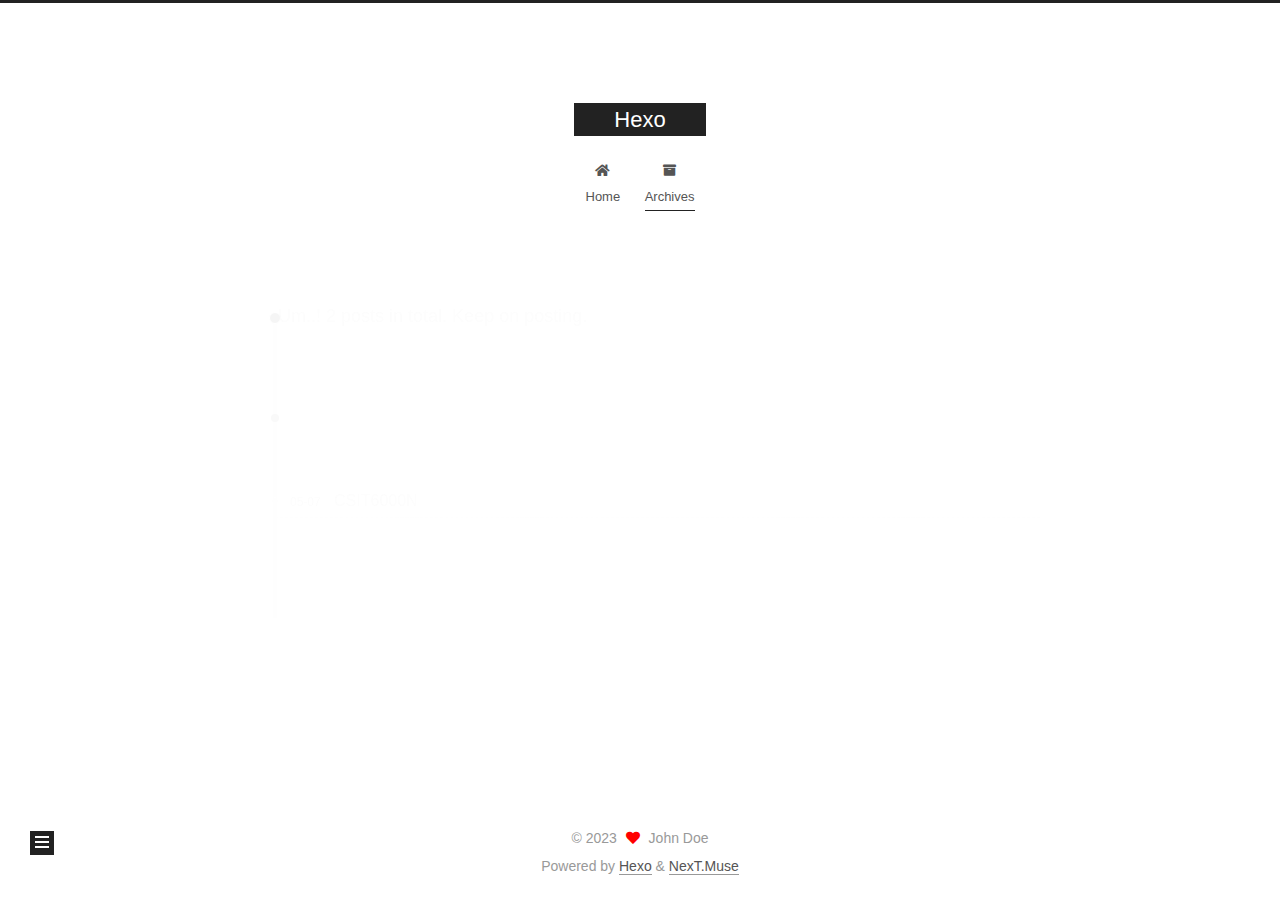
<file: archives/2023/05/index.html>
<!DOCTYPE html>
<html lang="en">
<head>
  <meta charset="UTF-8">
<meta name="viewport" content="width=device-width, initial-scale=1, maximum-scale=2">
<meta name="theme-color" content="#222">
<meta name="generator" content="Hexo 6.3.0">
  <link rel="apple-touch-icon" sizes="180x180" href="/images/apple-touch-icon-next.png">
  <link rel="icon" type="image/png" sizes="32x32" href="/images/favicon-32x32-next.png">
  <link rel="icon" type="image/png" sizes="16x16" href="/images/favicon-16x16-next.png">
  <link rel="mask-icon" href="/images/logo.svg" color="#222">

<link rel="stylesheet" href="/css/main.css">


<link rel="stylesheet" href="/lib/font-awesome/css/all.min.css">

<script id="hexo-configurations">
    var NexT = window.NexT || {};
    var CONFIG = {"hostname":"example.com","root":"/","scheme":"Muse","version":"7.8.0","exturl":false,"sidebar":{"position":"left","display":"post","padding":18,"offset":12,"onmobile":false},"copycode":{"enable":false,"show_result":false,"style":null},"back2top":{"enable":true,"sidebar":false,"scrollpercent":false},"bookmark":{"enable":false,"color":"#222","save":"auto"},"fancybox":false,"mediumzoom":false,"lazyload":false,"pangu":false,"comments":{"style":"tabs","active":null,"storage":true,"lazyload":false,"nav":null},"algolia":{"hits":{"per_page":10},"labels":{"input_placeholder":"Search for Posts","hits_empty":"We didn't find any results for the search: ${query}","hits_stats":"${hits} results found in ${time} ms"}},"localsearch":{"enable":false,"trigger":"auto","top_n_per_article":1,"unescape":false,"preload":false},"motion":{"enable":true,"async":false,"transition":{"post_block":"fadeIn","post_header":"slideDownIn","post_body":"slideDownIn","coll_header":"slideLeftIn","sidebar":"slideUpIn"}}};
  </script>

  <meta property="og:type" content="website">
<meta property="og:title" content="Hexo">
<meta property="og:url" content="http://example.com/archives/2023/05/index.html">
<meta property="og:site_name" content="Hexo">
<meta property="og:locale" content="en_US">
<meta property="article:author" content="John Doe">
<meta name="twitter:card" content="summary">

<link rel="canonical" href="http://example.com/archives/2023/05/">


<script id="page-configurations">
  // https://hexo.io/docs/variables.html
  CONFIG.page = {
    sidebar: "",
    isHome : false,
    isPost : false,
    lang   : 'en'
  };
</script>

  <title>Archive | Hexo</title>
  






  <noscript>
  <style>
  .use-motion .brand,
  .use-motion .menu-item,
  .sidebar-inner,
  .use-motion .post-block,
  .use-motion .pagination,
  .use-motion .comments,
  .use-motion .post-header,
  .use-motion .post-body,
  .use-motion .collection-header { opacity: initial; }

  .use-motion .site-title,
  .use-motion .site-subtitle {
    opacity: initial;
    top: initial;
  }

  .use-motion .logo-line-before i { left: initial; }
  .use-motion .logo-line-after i { right: initial; }
  </style>
</noscript>

</head>

<body itemscope itemtype="http://schema.org/WebPage">
  <div class="container use-motion">
    <div class="headband"></div>

    <header class="header" itemscope itemtype="http://schema.org/WPHeader">
      <div class="header-inner"><div class="site-brand-container">
  <div class="site-nav-toggle">
    <div class="toggle" aria-label="Toggle navigation bar">
      <span class="toggle-line toggle-line-first"></span>
      <span class="toggle-line toggle-line-middle"></span>
      <span class="toggle-line toggle-line-last"></span>
    </div>
  </div>

  <div class="site-meta">

    <a href="/" class="brand" rel="start">
      <span class="logo-line-before"><i></i></span>
      <h1 class="site-title">Hexo</h1>
      <span class="logo-line-after"><i></i></span>
    </a>
  </div>

  <div class="site-nav-right">
    <div class="toggle popup-trigger">
    </div>
  </div>
</div>




<nav class="site-nav">
  <ul id="menu" class="main-menu menu">
        <li class="menu-item menu-item-home">

    <a href="/" rel="section"><i class="fa fa-home fa-fw"></i>Home</a>

  </li>
        <li class="menu-item menu-item-archives">

    <a href="/archives/" rel="section"><i class="fa fa-archive fa-fw"></i>Archives</a>

  </li>
  </ul>
</nav>




</div>
    </header>

    
  <div class="back-to-top">
    <i class="fa fa-arrow-up"></i>
    <span>0%</span>
  </div>


    <main class="main">
      <div class="main-inner">
        <div class="content-wrap">
          

          <div class="content archive">
            

  
  
  
  <div class="post-block">
    <div class="posts-collapse">
      <div class="collection-title">
        <span class="collection-header">Um..! 2 posts in total. Keep on posting.</span>
      </div>

      
    <div class="collection-year">
      <span class="collection-header">2023</span>
    </div>

  <article itemscope itemtype="http://schema.org/Article">
    <header class="post-header">

      <div class="post-meta">
        <time itemprop="dateCreated"
              datetime="2023-05-07T23:45:42+08:00"
              content="2023-05-07">
          05-07
        </time>
      </div>

      <div class="post-title">
          <a class="post-title-link" href="/2023/05/07/CSIT6000N/" itemprop="url">
            <span itemprop="name">CSIT6000N</span>
          </a>
      </div>

    </header>
  </article>

  <article itemscope itemtype="http://schema.org/Article">
    <header class="post-header">

      <div class="post-meta">
        <time itemprop="dateCreated"
              datetime="2023-05-07T23:15:39+08:00"
              content="2023-05-07">
          05-07
        </time>
      </div>

      <div class="post-title">
          <a class="post-title-link" href="/2023/05/07/hello-world/" itemprop="url">
            <span itemprop="name">Hello World</span>
          </a>
      </div>

    </header>
  </article>


    </div>
  </div>
  
  
  

  



          </div>
          

<script>
  window.addEventListener('tabs:register', () => {
    let { activeClass } = CONFIG.comments;
    if (CONFIG.comments.storage) {
      activeClass = localStorage.getItem('comments_active') || activeClass;
    }
    if (activeClass) {
      let activeTab = document.querySelector(`a[href="#comment-${activeClass}"]`);
      if (activeTab) {
        activeTab.click();
      }
    }
  });
  if (CONFIG.comments.storage) {
    window.addEventListener('tabs:click', event => {
      if (!event.target.matches('.tabs-comment .tab-content .tab-pane')) return;
      let commentClass = event.target.classList[1];
      localStorage.setItem('comments_active', commentClass);
    });
  }
</script>

        </div>
          
  
  <div class="toggle sidebar-toggle">
    <span class="toggle-line toggle-line-first"></span>
    <span class="toggle-line toggle-line-middle"></span>
    <span class="toggle-line toggle-line-last"></span>
  </div>

  <aside class="sidebar">
    <div class="sidebar-inner">

      <ul class="sidebar-nav motion-element">
        <li class="sidebar-nav-toc">
          Table of Contents
        </li>
        <li class="sidebar-nav-overview">
          Overview
        </li>
      </ul>

      <!--noindex-->
      <div class="post-toc-wrap sidebar-panel">
      </div>
      <!--/noindex-->

      <div class="site-overview-wrap sidebar-panel">
        <div class="site-author motion-element" itemprop="author" itemscope itemtype="http://schema.org/Person">
  <p class="site-author-name" itemprop="name">John Doe</p>
  <div class="site-description" itemprop="description"></div>
</div>
<div class="site-state-wrap motion-element">
  <nav class="site-state">
      <div class="site-state-item site-state-posts">
          <a href="/archives/">
        
          <span class="site-state-item-count">2</span>
          <span class="site-state-item-name">posts</span>
        </a>
      </div>
  </nav>
</div>



      </div>

    </div>
  </aside>
  <div id="sidebar-dimmer"></div>


      </div>
    </main>

    <footer class="footer">
      <div class="footer-inner">
        

        

<div class="copyright">
  
  &copy; 
  <span itemprop="copyrightYear">2023</span>
  <span class="with-love">
    <i class="fa fa-heart"></i>
  </span>
  <span class="author" itemprop="copyrightHolder">John Doe</span>
</div>
  <div class="powered-by">Powered by <a href="https://hexo.io/" class="theme-link" rel="noopener" target="_blank">Hexo</a> & <a href="https://muse.theme-next.org/" class="theme-link" rel="noopener" target="_blank">NexT.Muse</a>
  </div>

        








      </div>
    </footer>
  </div>

  
  <script src="/lib/anime.min.js"></script>
  <script src="/lib/velocity/velocity.min.js"></script>
  <script src="/lib/velocity/velocity.ui.min.js"></script>

<script src="/js/utils.js"></script>

<script src="/js/motion.js"></script>


<script src="/js/schemes/muse.js"></script>


<script src="/js/next-boot.js"></script>




  















  

  

</body>
</html>
</file>
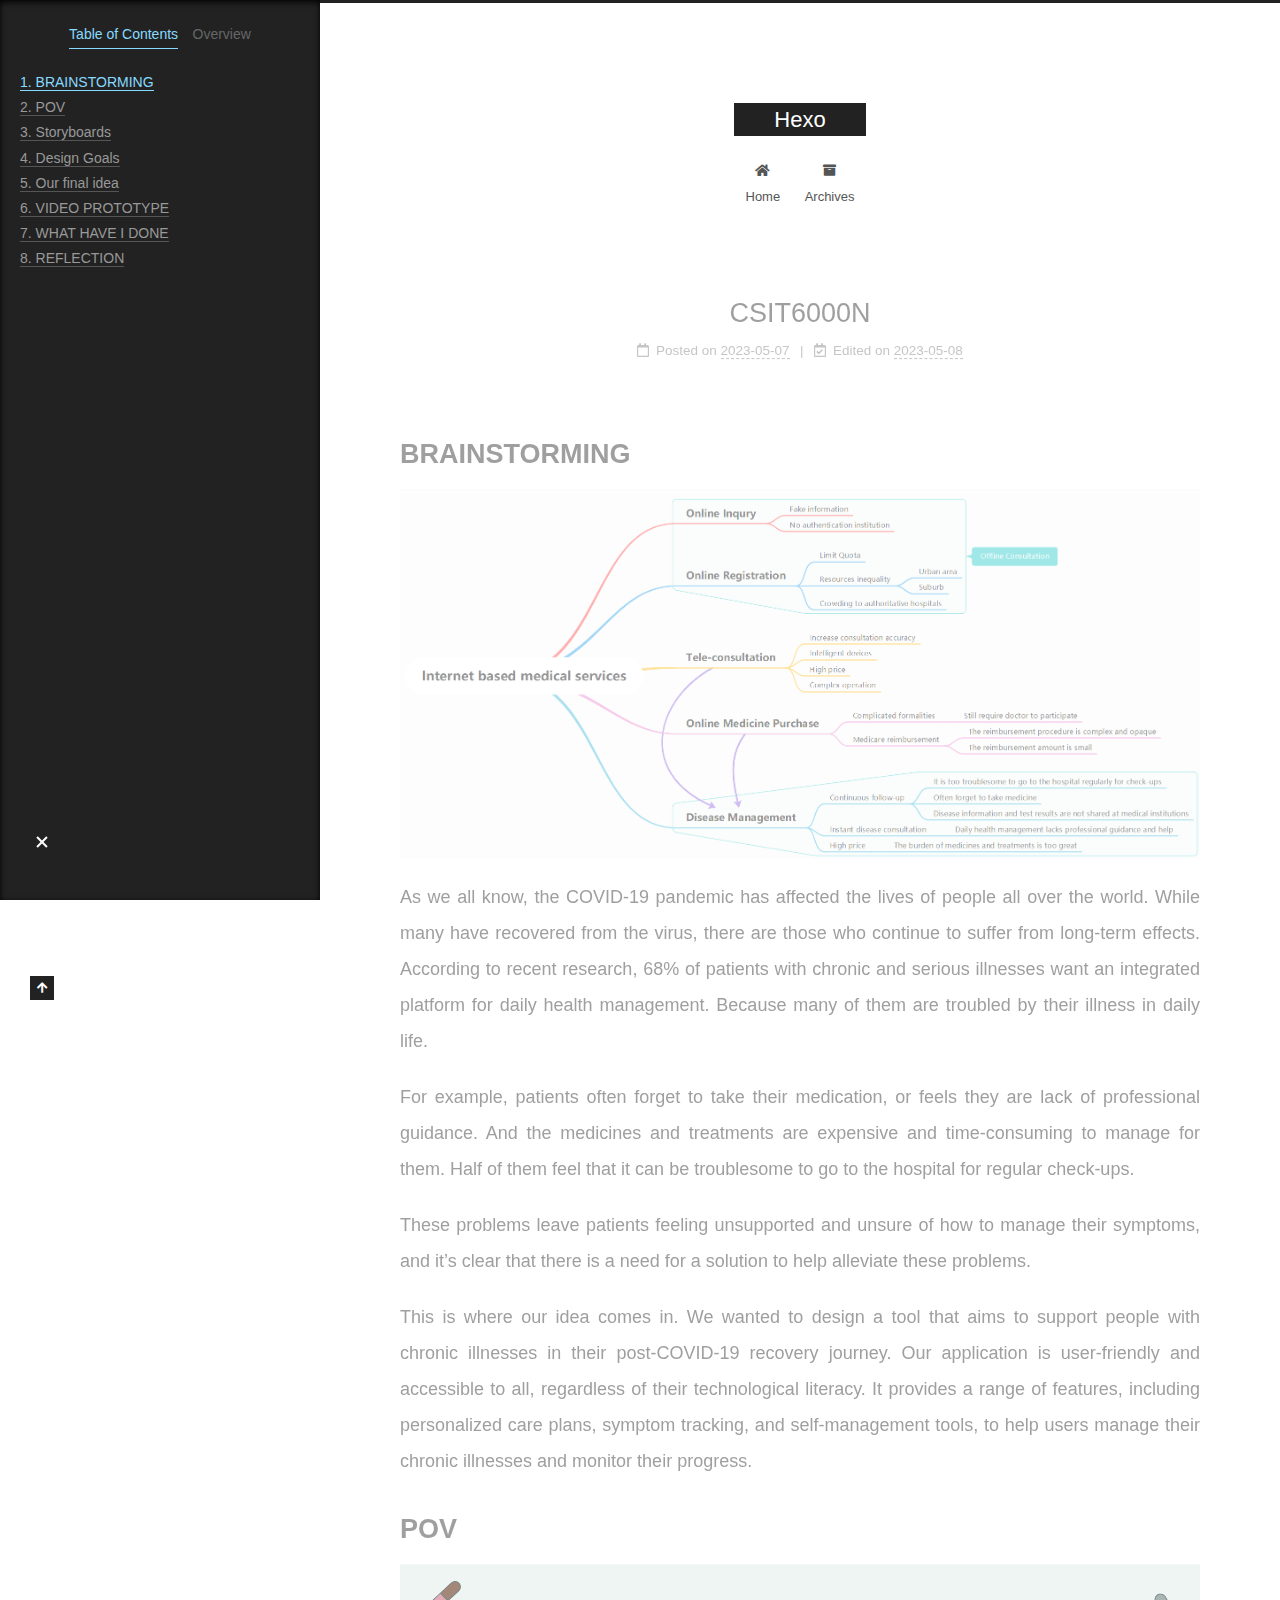
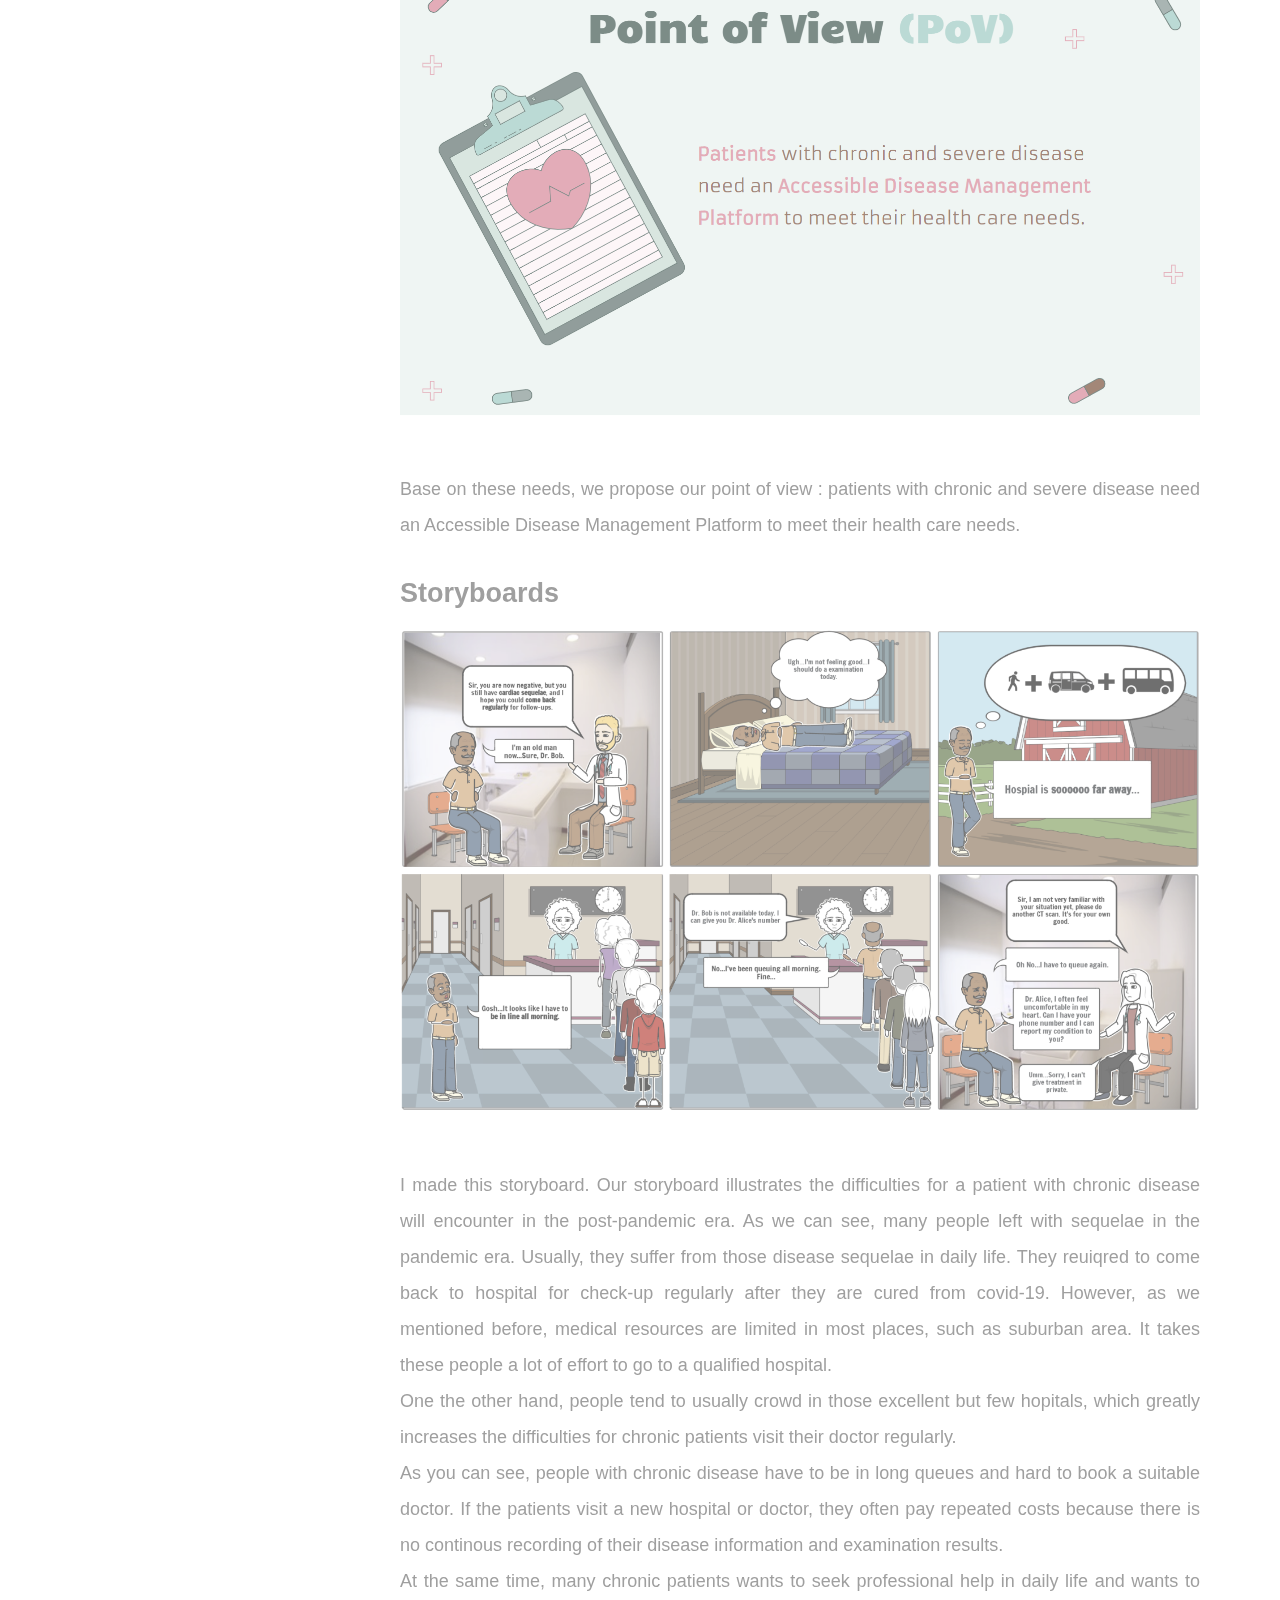
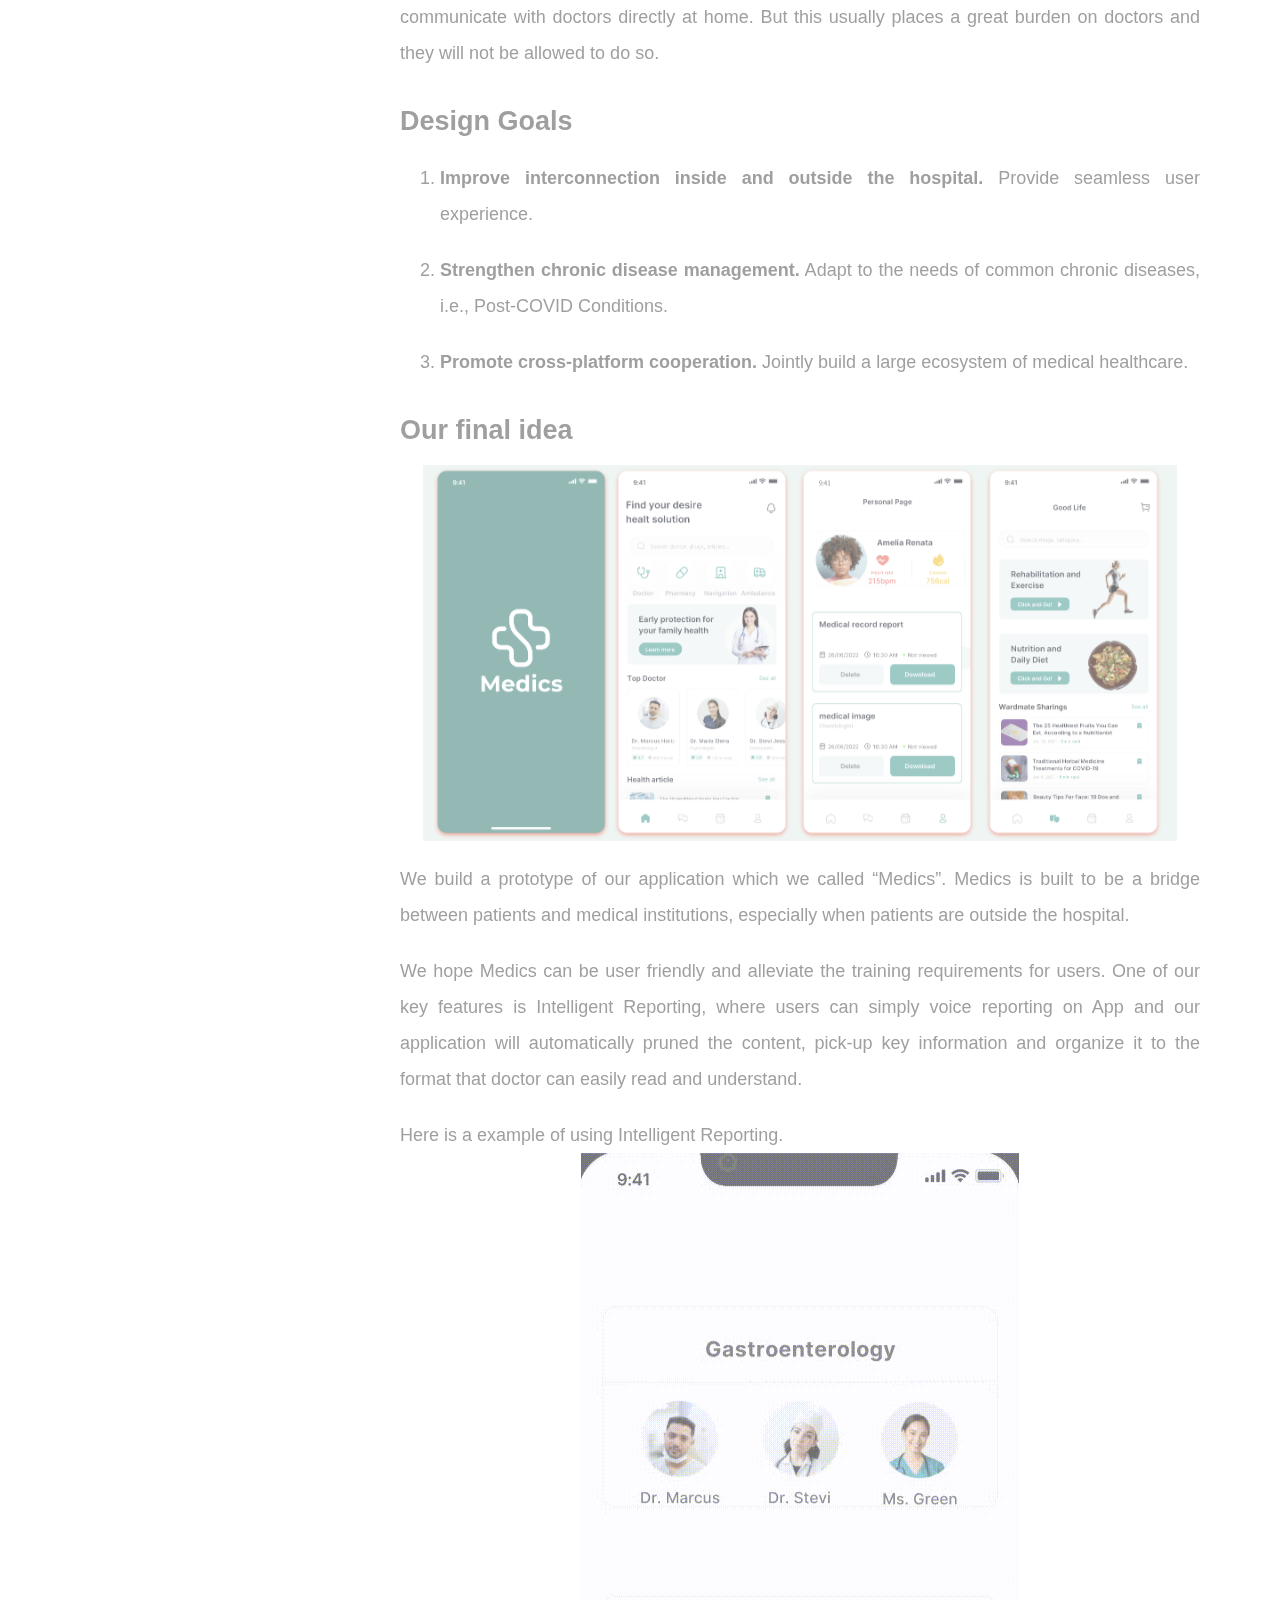
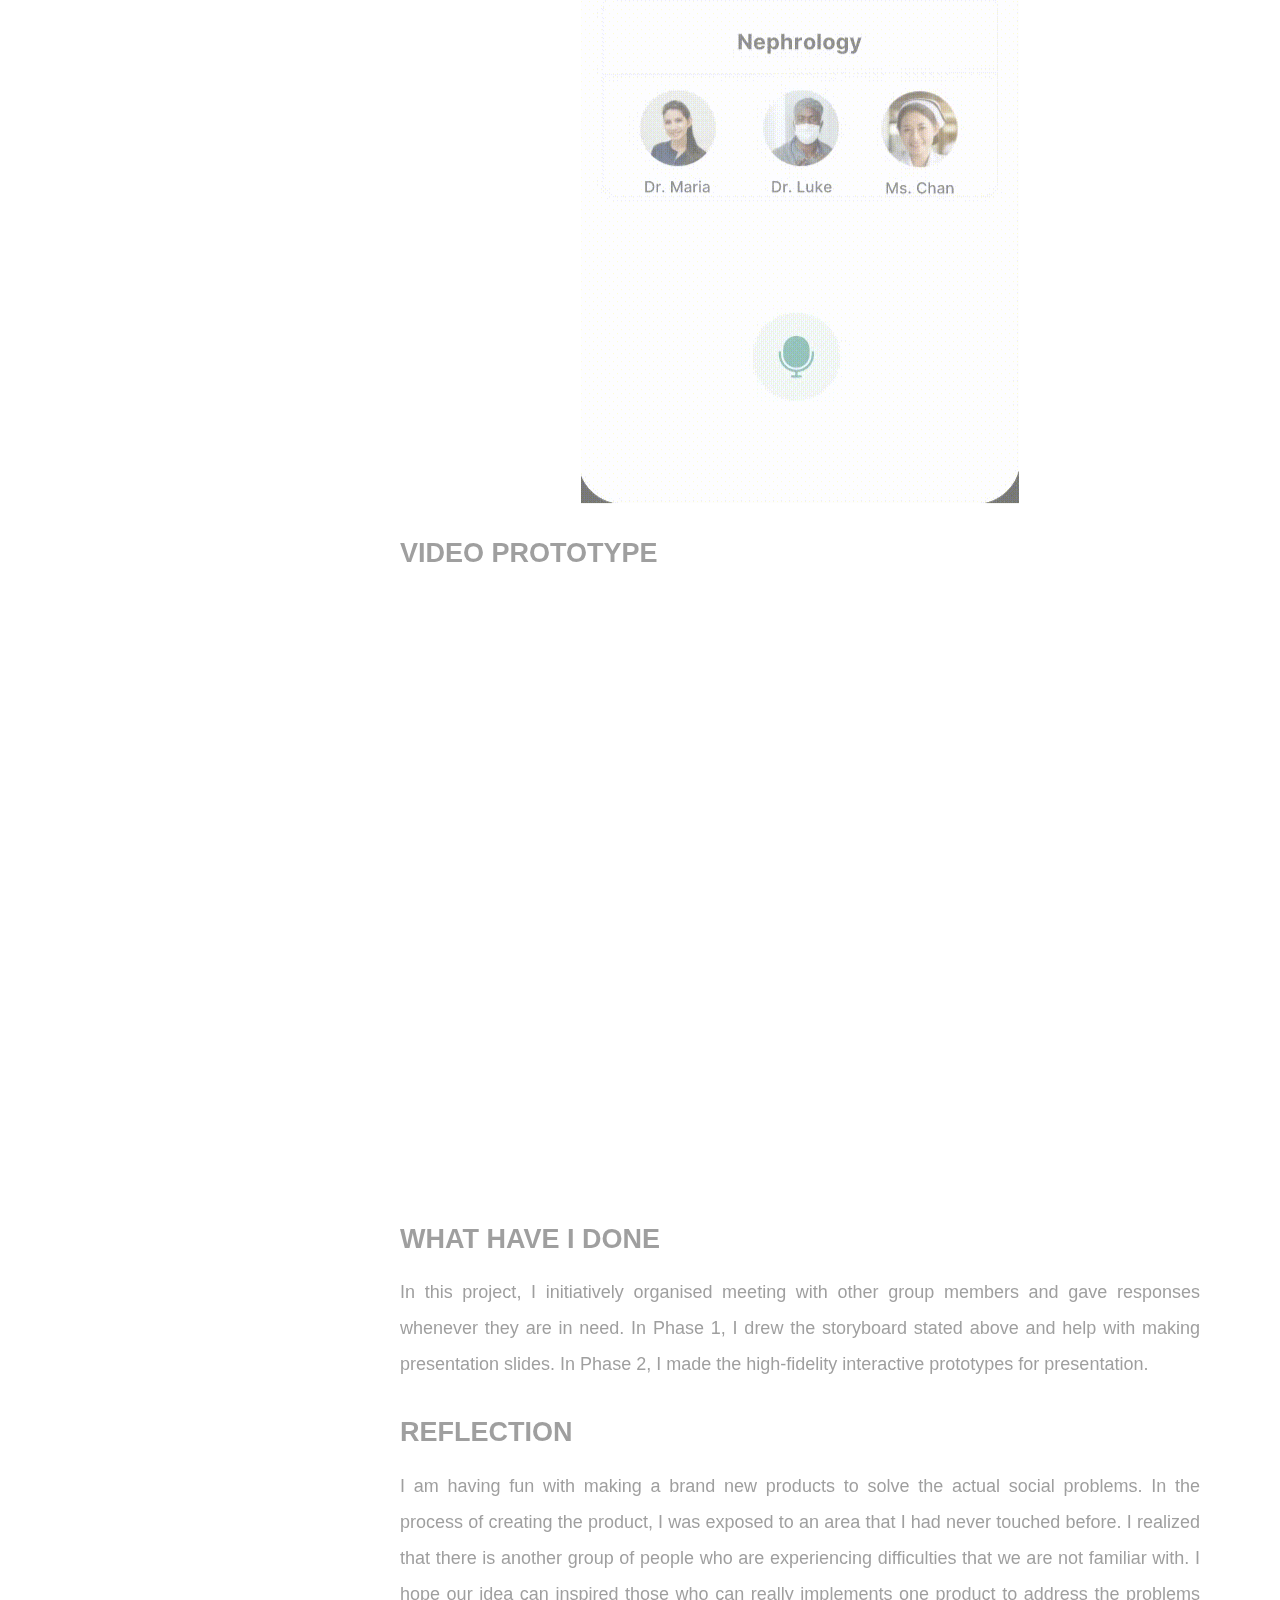
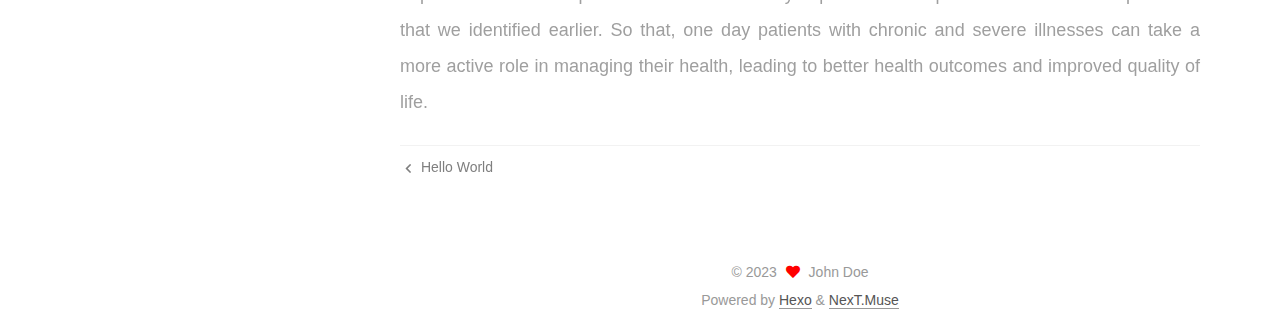
<file: 2023/05/07/CSIT6000N/index.html>
<!DOCTYPE html>
<html lang="en">
<head>
  <meta charset="UTF-8">
<meta name="viewport" content="width=device-width, initial-scale=1, maximum-scale=2">
<meta name="theme-color" content="#222">
<meta name="generator" content="Hexo 6.3.0">
  <link rel="apple-touch-icon" sizes="180x180" href="/images/apple-touch-icon-next.png">
  <link rel="icon" type="image/png" sizes="32x32" href="/images/favicon-32x32-next.png">
  <link rel="icon" type="image/png" sizes="16x16" href="/images/favicon-16x16-next.png">
  <link rel="mask-icon" href="/images/logo.svg" color="#222">

<link rel="stylesheet" href="/css/main.css">


<link rel="stylesheet" href="/lib/font-awesome/css/all.min.css">

<script id="hexo-configurations">
    var NexT = window.NexT || {};
    var CONFIG = {"hostname":"example.com","root":"/","scheme":"Muse","version":"7.8.0","exturl":false,"sidebar":{"position":"left","display":"post","padding":18,"offset":12,"onmobile":false},"copycode":{"enable":false,"show_result":false,"style":null},"back2top":{"enable":true,"sidebar":false,"scrollpercent":false},"bookmark":{"enable":false,"color":"#222","save":"auto"},"fancybox":false,"mediumzoom":false,"lazyload":false,"pangu":false,"comments":{"style":"tabs","active":null,"storage":true,"lazyload":false,"nav":null},"algolia":{"hits":{"per_page":10},"labels":{"input_placeholder":"Search for Posts","hits_empty":"We didn't find any results for the search: ${query}","hits_stats":"${hits} results found in ${time} ms"}},"localsearch":{"enable":false,"trigger":"auto","top_n_per_article":1,"unescape":false,"preload":false},"motion":{"enable":true,"async":false,"transition":{"post_block":"fadeIn","post_header":"slideDownIn","post_body":"slideDownIn","coll_header":"slideLeftIn","sidebar":"slideUpIn"}}};
  </script>

  <meta name="description" content="BRAINSTORMING As we all know, the COVID-19 pandemic has affected the lives of people all over the world. While many have recovered from the virus, there are those who continue to suffer from long-term">
<meta property="og:type" content="article">
<meta property="og:title" content="CSIT6000N">
<meta property="og:url" content="http://example.com/2023/05/07/CSIT6000N/index.html">
<meta property="og:site_name" content="Hexo">
<meta property="og:description" content="BRAINSTORMING As we all know, the COVID-19 pandemic has affected the lives of people all over the world. While many have recovered from the virus, there are those who continue to suffer from long-term">
<meta property="og:locale" content="en_US">
<meta property="og:image" content="http://example.com/images/1.png">
<meta property="og:image" content="http://example.com/images/POV.png">
<meta property="og:image" content="http://example.com/images/storyboard.png">
<meta property="og:image" content="http://example.com/images/app1.png">
<meta property="og:image" content="http://example.com/images/auto_analysis.gif">
<meta property="article:published_time" content="2023-05-07T15:45:42.000Z">
<meta property="article:modified_time" content="2023-05-08T10:05:16.866Z">
<meta property="article:author" content="John Doe">
<meta name="twitter:card" content="summary">
<meta name="twitter:image" content="http://example.com/images/1.png">

<link rel="canonical" href="http://example.com/2023/05/07/CSIT6000N/">


<script id="page-configurations">
  // https://hexo.io/docs/variables.html
  CONFIG.page = {
    sidebar: "",
    isHome : false,
    isPost : true,
    lang   : 'en'
  };
</script>

  <title>CSIT6000N | Hexo</title>
  






  <noscript>
  <style>
  .use-motion .brand,
  .use-motion .menu-item,
  .sidebar-inner,
  .use-motion .post-block,
  .use-motion .pagination,
  .use-motion .comments,
  .use-motion .post-header,
  .use-motion .post-body,
  .use-motion .collection-header { opacity: initial; }

  .use-motion .site-title,
  .use-motion .site-subtitle {
    opacity: initial;
    top: initial;
  }

  .use-motion .logo-line-before i { left: initial; }
  .use-motion .logo-line-after i { right: initial; }
  </style>
</noscript>

</head>

<body itemscope itemtype="http://schema.org/WebPage">
  <div class="container use-motion">
    <div class="headband"></div>

    <header class="header" itemscope itemtype="http://schema.org/WPHeader">
      <div class="header-inner"><div class="site-brand-container">
  <div class="site-nav-toggle">
    <div class="toggle" aria-label="Toggle navigation bar">
      <span class="toggle-line toggle-line-first"></span>
      <span class="toggle-line toggle-line-middle"></span>
      <span class="toggle-line toggle-line-last"></span>
    </div>
  </div>

  <div class="site-meta">

    <a href="/" class="brand" rel="start">
      <span class="logo-line-before"><i></i></span>
      <h1 class="site-title">Hexo</h1>
      <span class="logo-line-after"><i></i></span>
    </a>
  </div>

  <div class="site-nav-right">
    <div class="toggle popup-trigger">
    </div>
  </div>
</div>




<nav class="site-nav">
  <ul id="menu" class="main-menu menu">
        <li class="menu-item menu-item-home">

    <a href="/" rel="section"><i class="fa fa-home fa-fw"></i>Home</a>

  </li>
        <li class="menu-item menu-item-archives">

    <a href="/archives/" rel="section"><i class="fa fa-archive fa-fw"></i>Archives</a>

  </li>
  </ul>
</nav>




</div>
    </header>

    
  <div class="back-to-top">
    <i class="fa fa-arrow-up"></i>
    <span>0%</span>
  </div>


    <main class="main">
      <div class="main-inner">
        <div class="content-wrap">
          

          <div class="content post posts-expand">
            

    
  
  
  <article itemscope itemtype="http://schema.org/Article" class="post-block" lang="en">
    <link itemprop="mainEntityOfPage" href="http://example.com/2023/05/07/CSIT6000N/">

    <span hidden itemprop="author" itemscope itemtype="http://schema.org/Person">
      <meta itemprop="image" content="/images/avatar.gif">
      <meta itemprop="name" content="John Doe">
      <meta itemprop="description" content="">
    </span>

    <span hidden itemprop="publisher" itemscope itemtype="http://schema.org/Organization">
      <meta itemprop="name" content="Hexo">
    </span>
      <header class="post-header">
        <h1 class="post-title" itemprop="name headline">
          CSIT6000N
        </h1>

        <div class="post-meta">
            <span class="post-meta-item">
              <span class="post-meta-item-icon">
                <i class="far fa-calendar"></i>
              </span>
              <span class="post-meta-item-text">Posted on</span>

              <time title="Created: 2023-05-07 23:45:42" itemprop="dateCreated datePublished" datetime="2023-05-07T23:45:42+08:00">2023-05-07</time>
            </span>
              <span class="post-meta-item">
                <span class="post-meta-item-icon">
                  <i class="far fa-calendar-check"></i>
                </span>
                <span class="post-meta-item-text">Edited on</span>
                <time title="Modified: 2023-05-08 18:05:16" itemprop="dateModified" datetime="2023-05-08T18:05:16+08:00">2023-05-08</time>
              </span>

          

        </div>
      </header>

    
    
    
    <div class="post-body" itemprop="articleBody">

      
        <h1 id="BRAINSTORMING"><a href="#BRAINSTORMING" class="headerlink" title="BRAINSTORMING"></a>BRAINSTORMING</h1><p><img src="/images/1.png"></p>
<p>As we all know, the COVID-19 pandemic has affected the lives of people all over the world. While many have recovered from the virus, there are those who continue to suffer from long-term effects. According to recent research, 68% of patients with chronic and serious illnesses want an integrated platform for daily health management. Because many of them are troubled by their illness in daily life.</p>
<p>For example, patients often forget to take their medication, or feels they are lack of professional guidance. And the medicines and treatments are expensive and time-consuming to manage for them. Half of them feel that it can be troublesome to go to the hospital for regular check-ups.</p>
<p>These problems leave patients feeling unsupported and unsure of how to manage their symptoms, and it’s clear that there is a need for a solution to help alleviate these problems.</p>
<p>This is where our idea comes in. We wanted to design a tool that aims to support people with chronic illnesses in their post-COVID-19 recovery journey. Our application is user-friendly and accessible to all, regardless of their technological literacy. It provides a range of features, including personalized care plans, symptom tracking, and self-management tools, to help users manage their chronic illnesses and monitor their progress.</p>
<h1 id="POV"><a href="#POV" class="headerlink" title="POV"></a>POV</h1><p><img src="/images/POV.png"><br>Base on these needs, we propose our point of view : patients with chronic and severe disease need an Accessible Disease Management Platform to meet their health care needs.</p>
<h1 id="Storyboards"><a href="#Storyboards" class="headerlink" title="Storyboards"></a>Storyboards</h1><p><img src="/images/storyboard.png"><br>I made this storyboard. Our storyboard illustrates the difficulties for a patient with chronic disease will encounter in the post-pandemic era. As we can see, many people left with sequelae in the pandemic era. Usually, they suffer from those disease sequelae in daily life. They reuiqred to come back to hospital for check-up regularly after they are cured from covid-19. However, as we mentioned before, medical resources are limited in most places, such as suburban area. It takes these people a lot of effort to go to a qualified hospital.<br>One the other hand, people tend to usually crowd in those excellent but few hopitals, which greatly increases the difficulties for chronic patients visit their doctor regularly.<br>As you can see, people with chronic disease have to be in long queues and hard to book a suitable doctor. If the patients visit a new hospital or doctor, they often pay repeated costs because there is no continous recording of their disease information and examination results.<br>At the same time, many chronic patients wants to seek professional help in daily life and wants to communicate with doctors directly at home. But this usually places a great burden on doctors and they will not be allowed to do so.</p>
<h1 id="Design-Goals"><a href="#Design-Goals" class="headerlink" title="Design Goals"></a>Design Goals</h1><ol>
<li><p><strong>Improve interconnection inside and outside the hospital.</strong> Provide seamless user experience.</p>
</li>
<li><p><strong>Strengthen chronic disease management.</strong> Adapt to the needs of common chronic diseases, i.e., Post-COVID Conditions.</p>
</li>
<li><p><strong>Promote cross-platform cooperation.</strong> Jointly build a large ecosystem of medical healthcare.</p>
</li>
</ol>
<h1 id="Our-final-idea"><a href="#Our-final-idea" class="headerlink" title="Our final idea"></a>Our final idea</h1><p><img src="/images/app1.png"></p>
<p>We build a prototype of our application which we called “Medics”. Medics is built to be a bridge between patients and medical institutions, especially when patients are outside the hospital.</p>
<p>We hope Medics can be user friendly and alleviate the training requirements for users. One of our key features is Intelligent Reporting, where users can simply voice reporting on App and our application will automatically pruned the content, pick-up key information and organize it to the format that doctor can easily read and understand.</p>
<p>Here is a example of using Intelligent Reporting.<br><img src="/images/auto_analysis.gif"></p>
<h1 id="VIDEO-PROTOTYPE"><a href="#VIDEO-PROTOTYPE" class="headerlink" title="VIDEO PROTOTYPE"></a>VIDEO PROTOTYPE</h1><div class="owl-media owl-video owl-youtube"><iframe src="//www.youtube.com/embed/aXGP1rDuxcE" frameborder="0" webkitallowfullscreen mozallowfullscreen allowfullscreen></iframe></div>

<h1 id="WHAT-HAVE-I-DONE"><a href="#WHAT-HAVE-I-DONE" class="headerlink" title="WHAT HAVE I DONE"></a>WHAT HAVE I DONE</h1><p>In this project, I initiatively organised meeting with other group members and gave responses whenever they are in need. In Phase 1, I drew the storyboard stated above and help with making presentation slides. In Phase 2, I made the high-fidelity interactive prototypes for presentation.</p>
<h1 id="REFLECTION"><a href="#REFLECTION" class="headerlink" title="REFLECTION"></a>REFLECTION</h1><p>I am having fun with making a brand new products to solve the actual social problems. In the process of creating the product, I was exposed to an area that I had never touched before. I realized that there is another group of people who are experiencing difficulties that we are not familiar with. I hope our idea can inspired those who can really implements one product to address the problems that we identified earlier. So that, one day patients with chronic and severe illnesses can take a more active role in managing their health, leading to better health outcomes and improved quality of life.</p>

    </div>

    
    
    

      <footer class="post-footer">

        


        
    <div class="post-nav">
      <div class="post-nav-item">
    <a href="/2023/05/07/hello-world/" rel="prev" title="Hello World">
      <i class="fa fa-chevron-left"></i> Hello World
    </a></div>
      <div class="post-nav-item"></div>
    </div>
      </footer>
    
  </article>
  
  
  



          </div>
          

<script>
  window.addEventListener('tabs:register', () => {
    let { activeClass } = CONFIG.comments;
    if (CONFIG.comments.storage) {
      activeClass = localStorage.getItem('comments_active') || activeClass;
    }
    if (activeClass) {
      let activeTab = document.querySelector(`a[href="#comment-${activeClass}"]`);
      if (activeTab) {
        activeTab.click();
      }
    }
  });
  if (CONFIG.comments.storage) {
    window.addEventListener('tabs:click', event => {
      if (!event.target.matches('.tabs-comment .tab-content .tab-pane')) return;
      let commentClass = event.target.classList[1];
      localStorage.setItem('comments_active', commentClass);
    });
  }
</script>

        </div>
          
  
  <div class="toggle sidebar-toggle">
    <span class="toggle-line toggle-line-first"></span>
    <span class="toggle-line toggle-line-middle"></span>
    <span class="toggle-line toggle-line-last"></span>
  </div>

  <aside class="sidebar">
    <div class="sidebar-inner">

      <ul class="sidebar-nav motion-element">
        <li class="sidebar-nav-toc">
          Table of Contents
        </li>
        <li class="sidebar-nav-overview">
          Overview
        </li>
      </ul>

      <!--noindex-->
      <div class="post-toc-wrap sidebar-panel">
          <div class="post-toc motion-element"><ol class="nav"><li class="nav-item nav-level-1"><a class="nav-link" href="#BRAINSTORMING"><span class="nav-number">1.</span> <span class="nav-text">BRAINSTORMING</span></a></li><li class="nav-item nav-level-1"><a class="nav-link" href="#POV"><span class="nav-number">2.</span> <span class="nav-text">POV</span></a></li><li class="nav-item nav-level-1"><a class="nav-link" href="#Storyboards"><span class="nav-number">3.</span> <span class="nav-text">Storyboards</span></a></li><li class="nav-item nav-level-1"><a class="nav-link" href="#Design-Goals"><span class="nav-number">4.</span> <span class="nav-text">Design Goals</span></a></li><li class="nav-item nav-level-1"><a class="nav-link" href="#Our-final-idea"><span class="nav-number">5.</span> <span class="nav-text">Our final idea</span></a></li><li class="nav-item nav-level-1"><a class="nav-link" href="#VIDEO-PROTOTYPE"><span class="nav-number">6.</span> <span class="nav-text">VIDEO PROTOTYPE</span></a></li><li class="nav-item nav-level-1"><a class="nav-link" href="#WHAT-HAVE-I-DONE"><span class="nav-number">7.</span> <span class="nav-text">WHAT HAVE I DONE</span></a></li><li class="nav-item nav-level-1"><a class="nav-link" href="#REFLECTION"><span class="nav-number">8.</span> <span class="nav-text">REFLECTION</span></a></li></ol></div>
      </div>
      <!--/noindex-->

      <div class="site-overview-wrap sidebar-panel">
        <div class="site-author motion-element" itemprop="author" itemscope itemtype="http://schema.org/Person">
  <p class="site-author-name" itemprop="name">John Doe</p>
  <div class="site-description" itemprop="description"></div>
</div>
<div class="site-state-wrap motion-element">
  <nav class="site-state">
      <div class="site-state-item site-state-posts">
          <a href="/archives/">
        
          <span class="site-state-item-count">2</span>
          <span class="site-state-item-name">posts</span>
        </a>
      </div>
  </nav>
</div>



      </div>

    </div>
  </aside>
  <div id="sidebar-dimmer"></div>


      </div>
    </main>

    <footer class="footer">
      <div class="footer-inner">
        

        

<div class="copyright">
  
  &copy; 
  <span itemprop="copyrightYear">2023</span>
  <span class="with-love">
    <i class="fa fa-heart"></i>
  </span>
  <span class="author" itemprop="copyrightHolder">John Doe</span>
</div>
  <div class="powered-by">Powered by <a href="https://hexo.io/" class="theme-link" rel="noopener" target="_blank">Hexo</a> & <a href="https://muse.theme-next.org/" class="theme-link" rel="noopener" target="_blank">NexT.Muse</a>
  </div>

        








      </div>
    </footer>
  </div>

  
  <script src="/lib/anime.min.js"></script>
  <script src="/lib/velocity/velocity.min.js"></script>
  <script src="/lib/velocity/velocity.ui.min.js"></script>

<script src="/js/utils.js"></script>

<script src="/js/motion.js"></script>


<script src="/js/schemes/muse.js"></script>


<script src="/js/next-boot.js"></script>




  















  

  

</body>
</html>
</file>
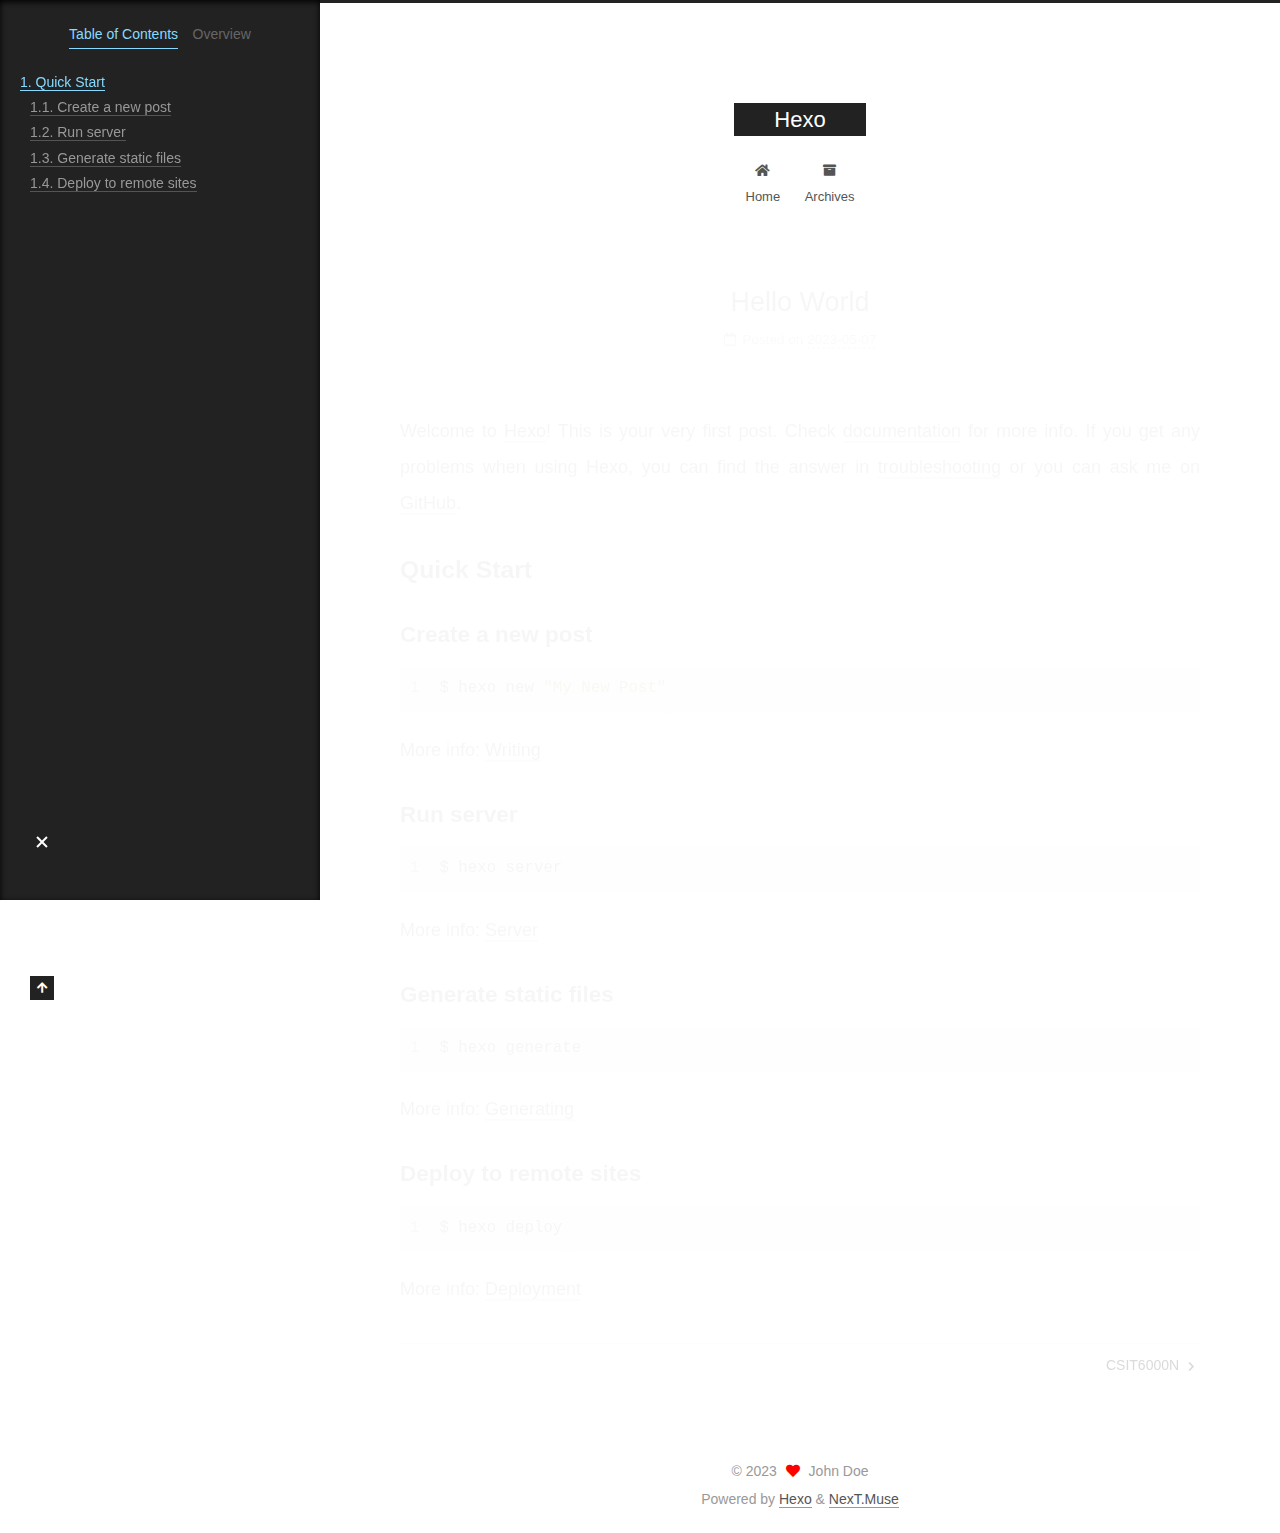
<file: 2023/05/07/hello-world/index.html>
<!DOCTYPE html>
<html lang="en">
<head>
  <meta charset="UTF-8">
<meta name="viewport" content="width=device-width, initial-scale=1, maximum-scale=2">
<meta name="theme-color" content="#222">
<meta name="generator" content="Hexo 6.3.0">
  <link rel="apple-touch-icon" sizes="180x180" href="/images/apple-touch-icon-next.png">
  <link rel="icon" type="image/png" sizes="32x32" href="/images/favicon-32x32-next.png">
  <link rel="icon" type="image/png" sizes="16x16" href="/images/favicon-16x16-next.png">
  <link rel="mask-icon" href="/images/logo.svg" color="#222">

<link rel="stylesheet" href="/css/main.css">


<link rel="stylesheet" href="/lib/font-awesome/css/all.min.css">

<script id="hexo-configurations">
    var NexT = window.NexT || {};
    var CONFIG = {"hostname":"example.com","root":"/","scheme":"Muse","version":"7.8.0","exturl":false,"sidebar":{"position":"left","display":"post","padding":18,"offset":12,"onmobile":false},"copycode":{"enable":false,"show_result":false,"style":null},"back2top":{"enable":true,"sidebar":false,"scrollpercent":false},"bookmark":{"enable":false,"color":"#222","save":"auto"},"fancybox":false,"mediumzoom":false,"lazyload":false,"pangu":false,"comments":{"style":"tabs","active":null,"storage":true,"lazyload":false,"nav":null},"algolia":{"hits":{"per_page":10},"labels":{"input_placeholder":"Search for Posts","hits_empty":"We didn't find any results for the search: ${query}","hits_stats":"${hits} results found in ${time} ms"}},"localsearch":{"enable":false,"trigger":"auto","top_n_per_article":1,"unescape":false,"preload":false},"motion":{"enable":true,"async":false,"transition":{"post_block":"fadeIn","post_header":"slideDownIn","post_body":"slideDownIn","coll_header":"slideLeftIn","sidebar":"slideUpIn"}}};
  </script>

  <meta name="description" content="Welcome to Hexo! This is your very first post. Check documentation for more info. If you get any problems when using Hexo, you can find the answer in troubleshooting or you can ask me on GitHub. Quick">
<meta property="og:type" content="article">
<meta property="og:title" content="Hello World">
<meta property="og:url" content="http://example.com/2023/05/07/hello-world/index.html">
<meta property="og:site_name" content="Hexo">
<meta property="og:description" content="Welcome to Hexo! This is your very first post. Check documentation for more info. If you get any problems when using Hexo, you can find the answer in troubleshooting or you can ask me on GitHub. Quick">
<meta property="og:locale" content="en_US">
<meta property="article:published_time" content="2023-05-07T15:15:39.690Z">
<meta property="article:modified_time" content="2023-05-07T15:15:39.690Z">
<meta property="article:author" content="John Doe">
<meta name="twitter:card" content="summary">

<link rel="canonical" href="http://example.com/2023/05/07/hello-world/">


<script id="page-configurations">
  // https://hexo.io/docs/variables.html
  CONFIG.page = {
    sidebar: "",
    isHome : false,
    isPost : true,
    lang   : 'en'
  };
</script>

  <title>Hello World | Hexo</title>
  






  <noscript>
  <style>
  .use-motion .brand,
  .use-motion .menu-item,
  .sidebar-inner,
  .use-motion .post-block,
  .use-motion .pagination,
  .use-motion .comments,
  .use-motion .post-header,
  .use-motion .post-body,
  .use-motion .collection-header { opacity: initial; }

  .use-motion .site-title,
  .use-motion .site-subtitle {
    opacity: initial;
    top: initial;
  }

  .use-motion .logo-line-before i { left: initial; }
  .use-motion .logo-line-after i { right: initial; }
  </style>
</noscript>

</head>

<body itemscope itemtype="http://schema.org/WebPage">
  <div class="container use-motion">
    <div class="headband"></div>

    <header class="header" itemscope itemtype="http://schema.org/WPHeader">
      <div class="header-inner"><div class="site-brand-container">
  <div class="site-nav-toggle">
    <div class="toggle" aria-label="Toggle navigation bar">
      <span class="toggle-line toggle-line-first"></span>
      <span class="toggle-line toggle-line-middle"></span>
      <span class="toggle-line toggle-line-last"></span>
    </div>
  </div>

  <div class="site-meta">

    <a href="/" class="brand" rel="start">
      <span class="logo-line-before"><i></i></span>
      <h1 class="site-title">Hexo</h1>
      <span class="logo-line-after"><i></i></span>
    </a>
  </div>

  <div class="site-nav-right">
    <div class="toggle popup-trigger">
    </div>
  </div>
</div>




<nav class="site-nav">
  <ul id="menu" class="main-menu menu">
        <li class="menu-item menu-item-home">

    <a href="/" rel="section"><i class="fa fa-home fa-fw"></i>Home</a>

  </li>
        <li class="menu-item menu-item-archives">

    <a href="/archives/" rel="section"><i class="fa fa-archive fa-fw"></i>Archives</a>

  </li>
  </ul>
</nav>




</div>
    </header>

    
  <div class="back-to-top">
    <i class="fa fa-arrow-up"></i>
    <span>0%</span>
  </div>


    <main class="main">
      <div class="main-inner">
        <div class="content-wrap">
          

          <div class="content post posts-expand">
            

    
  
  
  <article itemscope itemtype="http://schema.org/Article" class="post-block" lang="en">
    <link itemprop="mainEntityOfPage" href="http://example.com/2023/05/07/hello-world/">

    <span hidden itemprop="author" itemscope itemtype="http://schema.org/Person">
      <meta itemprop="image" content="/images/avatar.gif">
      <meta itemprop="name" content="John Doe">
      <meta itemprop="description" content="">
    </span>

    <span hidden itemprop="publisher" itemscope itemtype="http://schema.org/Organization">
      <meta itemprop="name" content="Hexo">
    </span>
      <header class="post-header">
        <h1 class="post-title" itemprop="name headline">
          Hello World
        </h1>

        <div class="post-meta">
            <span class="post-meta-item">
              <span class="post-meta-item-icon">
                <i class="far fa-calendar"></i>
              </span>
              <span class="post-meta-item-text">Posted on</span>

              <time title="Created: 2023-05-07 23:15:39" itemprop="dateCreated datePublished" datetime="2023-05-07T23:15:39+08:00">2023-05-07</time>
            </span>

          

        </div>
      </header>

    
    
    
    <div class="post-body" itemprop="articleBody">

      
        <p>Welcome to <a target="_blank" rel="noopener" href="https://hexo.io/">Hexo</a>! This is your very first post. Check <a target="_blank" rel="noopener" href="https://hexo.io/docs/">documentation</a> for more info. If you get any problems when using Hexo, you can find the answer in <a target="_blank" rel="noopener" href="https://hexo.io/docs/troubleshooting.html">troubleshooting</a> or you can ask me on <a target="_blank" rel="noopener" href="https://github.com/hexojs/hexo/issues">GitHub</a>.</p>
<h2 id="Quick-Start"><a href="#Quick-Start" class="headerlink" title="Quick Start"></a>Quick Start</h2><h3 id="Create-a-new-post"><a href="#Create-a-new-post" class="headerlink" title="Create a new post"></a>Create a new post</h3><figure class="highlight bash"><table><tr><td class="gutter"><pre><span class="line">1</span><br></pre></td><td class="code"><pre><span class="line">$ hexo new <span class="string">&quot;My New Post&quot;</span></span><br></pre></td></tr></table></figure>

<p>More info: <a target="_blank" rel="noopener" href="https://hexo.io/docs/writing.html">Writing</a></p>
<h3 id="Run-server"><a href="#Run-server" class="headerlink" title="Run server"></a>Run server</h3><figure class="highlight bash"><table><tr><td class="gutter"><pre><span class="line">1</span><br></pre></td><td class="code"><pre><span class="line">$ hexo server</span><br></pre></td></tr></table></figure>

<p>More info: <a target="_blank" rel="noopener" href="https://hexo.io/docs/server.html">Server</a></p>
<h3 id="Generate-static-files"><a href="#Generate-static-files" class="headerlink" title="Generate static files"></a>Generate static files</h3><figure class="highlight bash"><table><tr><td class="gutter"><pre><span class="line">1</span><br></pre></td><td class="code"><pre><span class="line">$ hexo generate</span><br></pre></td></tr></table></figure>

<p>More info: <a target="_blank" rel="noopener" href="https://hexo.io/docs/generating.html">Generating</a></p>
<h3 id="Deploy-to-remote-sites"><a href="#Deploy-to-remote-sites" class="headerlink" title="Deploy to remote sites"></a>Deploy to remote sites</h3><figure class="highlight bash"><table><tr><td class="gutter"><pre><span class="line">1</span><br></pre></td><td class="code"><pre><span class="line">$ hexo deploy</span><br></pre></td></tr></table></figure>

<p>More info: <a target="_blank" rel="noopener" href="https://hexo.io/docs/one-command-deployment.html">Deployment</a></p>

    </div>

    
    
    

      <footer class="post-footer">

        


        
    <div class="post-nav">
      <div class="post-nav-item"></div>
      <div class="post-nav-item">
    <a href="/2023/05/07/CSIT6000N/" rel="next" title="CSIT6000N">
      CSIT6000N <i class="fa fa-chevron-right"></i>
    </a></div>
    </div>
      </footer>
    
  </article>
  
  
  



          </div>
          

<script>
  window.addEventListener('tabs:register', () => {
    let { activeClass } = CONFIG.comments;
    if (CONFIG.comments.storage) {
      activeClass = localStorage.getItem('comments_active') || activeClass;
    }
    if (activeClass) {
      let activeTab = document.querySelector(`a[href="#comment-${activeClass}"]`);
      if (activeTab) {
        activeTab.click();
      }
    }
  });
  if (CONFIG.comments.storage) {
    window.addEventListener('tabs:click', event => {
      if (!event.target.matches('.tabs-comment .tab-content .tab-pane')) return;
      let commentClass = event.target.classList[1];
      localStorage.setItem('comments_active', commentClass);
    });
  }
</script>

        </div>
          
  
  <div class="toggle sidebar-toggle">
    <span class="toggle-line toggle-line-first"></span>
    <span class="toggle-line toggle-line-middle"></span>
    <span class="toggle-line toggle-line-last"></span>
  </div>

  <aside class="sidebar">
    <div class="sidebar-inner">

      <ul class="sidebar-nav motion-element">
        <li class="sidebar-nav-toc">
          Table of Contents
        </li>
        <li class="sidebar-nav-overview">
          Overview
        </li>
      </ul>

      <!--noindex-->
      <div class="post-toc-wrap sidebar-panel">
          <div class="post-toc motion-element"><ol class="nav"><li class="nav-item nav-level-2"><a class="nav-link" href="#Quick-Start"><span class="nav-number">1.</span> <span class="nav-text">Quick Start</span></a><ol class="nav-child"><li class="nav-item nav-level-3"><a class="nav-link" href="#Create-a-new-post"><span class="nav-number">1.1.</span> <span class="nav-text">Create a new post</span></a></li><li class="nav-item nav-level-3"><a class="nav-link" href="#Run-server"><span class="nav-number">1.2.</span> <span class="nav-text">Run server</span></a></li><li class="nav-item nav-level-3"><a class="nav-link" href="#Generate-static-files"><span class="nav-number">1.3.</span> <span class="nav-text">Generate static files</span></a></li><li class="nav-item nav-level-3"><a class="nav-link" href="#Deploy-to-remote-sites"><span class="nav-number">1.4.</span> <span class="nav-text">Deploy to remote sites</span></a></li></ol></li></ol></div>
      </div>
      <!--/noindex-->

      <div class="site-overview-wrap sidebar-panel">
        <div class="site-author motion-element" itemprop="author" itemscope itemtype="http://schema.org/Person">
  <p class="site-author-name" itemprop="name">John Doe</p>
  <div class="site-description" itemprop="description"></div>
</div>
<div class="site-state-wrap motion-element">
  <nav class="site-state">
      <div class="site-state-item site-state-posts">
          <a href="/archives/">
        
          <span class="site-state-item-count">2</span>
          <span class="site-state-item-name">posts</span>
        </a>
      </div>
  </nav>
</div>



      </div>

    </div>
  </aside>
  <div id="sidebar-dimmer"></div>


      </div>
    </main>

    <footer class="footer">
      <div class="footer-inner">
        

        

<div class="copyright">
  
  &copy; 
  <span itemprop="copyrightYear">2023</span>
  <span class="with-love">
    <i class="fa fa-heart"></i>
  </span>
  <span class="author" itemprop="copyrightHolder">John Doe</span>
</div>
  <div class="powered-by">Powered by <a href="https://hexo.io/" class="theme-link" rel="noopener" target="_blank">Hexo</a> & <a href="https://muse.theme-next.org/" class="theme-link" rel="noopener" target="_blank">NexT.Muse</a>
  </div>

        








      </div>
    </footer>
  </div>

  
  <script src="/lib/anime.min.js"></script>
  <script src="/lib/velocity/velocity.min.js"></script>
  <script src="/lib/velocity/velocity.ui.min.js"></script>

<script src="/js/utils.js"></script>

<script src="/js/motion.js"></script>


<script src="/js/schemes/muse.js"></script>


<script src="/js/next-boot.js"></script>




  















  

  

</body>
</html>
</file>
<file: css/main.css>
:root {
  --body-bg-color: #fff;
  --content-bg-color: #fff;
  --card-bg-color: #f5f5f5;
  --text-color: #555;
  --blockquote-color: #666;
  --link-color: #555;
  --link-hover-color: #222;
  --brand-color: #fff;
  --brand-hover-color: #fff;
  --table-row-odd-bg-color: #f9f9f9;
  --table-row-hover-bg-color: #f5f5f5;
  --menu-item-bg-color: #f5f5f5;
  --btn-default-bg: #222;
  --btn-default-color: #fff;
  --btn-default-border-color: #222;
  --btn-default-hover-bg: #fff;
  --btn-default-hover-color: #222;
  --btn-default-hover-border-color: #222;
}
html {
  line-height: 1.15; /* 1 */
  -webkit-text-size-adjust: 100%; /* 2 */
}
body {
  margin: 0;
}
main {
  display: block;
}
h1 {
  font-size: 2em;
  margin: 0.67em 0;
}
hr {
  box-sizing: content-box; /* 1 */
  height: 0; /* 1 */
  overflow: visible; /* 2 */
}
pre {
  font-family: monospace, monospace; /* 1 */
  font-size: 1em; /* 2 */
}
a {
  background: transparent;
}
abbr[title] {
  border-bottom: none; /* 1 */
  text-decoration: underline; /* 2 */
  text-decoration: underline dotted; /* 2 */
}
b,
strong {
  font-weight: bolder;
}
code,
kbd,
samp {
  font-family: monospace, monospace; /* 1 */
  font-size: 1em; /* 2 */
}
small {
  font-size: 80%;
}
sub,
sup {
  font-size: 75%;
  line-height: 0;
  position: relative;
  vertical-align: baseline;
}
sub {
  bottom: -0.25em;
}
sup {
  top: -0.5em;
}
img {
  border-style: none;
}
button,
input,
optgroup,
select,
textarea {
  font-family: inherit; /* 1 */
  font-size: 100%; /* 1 */
  line-height: 1.15; /* 1 */
  margin: 0; /* 2 */
}
button,
input {
/* 1 */
  overflow: visible;
}
button,
select {
/* 1 */
  text-transform: none;
}
button,
[type='button'],
[type='reset'],
[type='submit'] {
  -webkit-appearance: button;
}
button::-moz-focus-inner,
[type='button']::-moz-focus-inner,
[type='reset']::-moz-focus-inner,
[type='submit']::-moz-focus-inner {
  border-style: none;
  padding: 0;
}
button:-moz-focusring,
[type='button']:-moz-focusring,
[type='reset']:-moz-focusring,
[type='submit']:-moz-focusring {
  outline: 1px dotted ButtonText;
}
fieldset {
  padding: 0.35em 0.75em 0.625em;
}
legend {
  box-sizing: border-box; /* 1 */
  color: inherit; /* 2 */
  display: table; /* 1 */
  max-width: 100%; /* 1 */
  padding: 0; /* 3 */
  white-space: normal; /* 1 */
}
progress {
  vertical-align: baseline;
}
textarea {
  overflow: auto;
}
[type='checkbox'],
[type='radio'] {
  box-sizing: border-box; /* 1 */
  padding: 0; /* 2 */
}
[type='number']::-webkit-inner-spin-button,
[type='number']::-webkit-outer-spin-button {
  height: auto;
}
[type='search'] {
  outline-offset: -2px; /* 2 */
  -webkit-appearance: textfield; /* 1 */
}
[type='search']::-webkit-search-decoration {
  -webkit-appearance: none;
}
::-webkit-file-upload-button {
  font: inherit; /* 2 */
  -webkit-appearance: button; /* 1 */
}
details {
  display: block;
}
summary {
  display: list-item;
}
template {
  display: none;
}
[hidden] {
  display: none;
}
::selection {
  background: #262a30;
  color: #eee;
}
html,
body {
  height: 100%;
}
body {
  background: var(--body-bg-color);
  color: var(--text-color);
  font-family: 'Lato', "PingFang SC", "Microsoft YaHei", sans-serif;
  font-size: 1em;
  line-height: 2;
}
@media (max-width: 991px) {
  body {
    padding-left: 0 !important;
    padding-right: 0 !important;
  }
}
h1,
h2,
h3,
h4,
h5,
h6 {
  font-family: 'Lato', "PingFang SC", "Microsoft YaHei", sans-serif;
  font-weight: bold;
  line-height: 1.5;
  margin: 20px 0 15px;
}
h1 {
  font-size: 1.5em;
}
h2 {
  font-size: 1.375em;
}
h3 {
  font-size: 1.25em;
}
h4 {
  font-size: 1.125em;
}
h5 {
  font-size: 1em;
}
h6 {
  font-size: 0.875em;
}
p {
  margin: 0 0 20px 0;
}
a,
span.exturl {
  border-bottom: 1px solid #999;
  color: var(--link-color);
  outline: 0;
  text-decoration: none;
  overflow-wrap: break-word;
  word-wrap: break-word;
  cursor: pointer;
}
a:hover,
span.exturl:hover {
  border-bottom-color: var(--link-hover-color);
  color: var(--link-hover-color);
}
iframe,
img,
video {
  display: block;
  margin-left: auto;
  margin-right: auto;
  max-width: 100%;
}
hr {
  background-image: repeating-linear-gradient(-45deg, #ddd, #ddd 4px, transparent 4px, transparent 8px);
  border: 0;
  height: 3px;
  margin: 40px 0;
}
blockquote {
  border-left: 4px solid #ddd;
  color: var(--blockquote-color);
  margin: 0;
  padding: 0 15px;
}
blockquote cite::before {
  content: '-';
  padding: 0 5px;
}
dt {
  font-weight: bold;
}
dd {
  margin: 0;
  padding: 0;
}
kbd {
  background-color: #f5f5f5;
  background-image: linear-gradient(#eee, #fff, #eee);
  border: 1px solid #ccc;
  border-radius: 0.2em;
  box-shadow: 0.1em 0.1em 0.2em rgba(0,0,0,0.1);
  color: #555;
  font-family: inherit;
  padding: 0.1em 0.3em;
  white-space: nowrap;
}
.table-container {
  overflow: auto;
}
table {
  border-collapse: collapse;
  border-spacing: 0;
  font-size: 0.875em;
  margin: 0 0 20px 0;
  width: 100%;
}
tbody tr:nth-of-type(odd) {
  background: var(--table-row-odd-bg-color);
}
tbody tr:hover {
  background: var(--table-row-hover-bg-color);
}
caption,
th,
td {
  font-weight: normal;
  padding: 8px;
  vertical-align: middle;
}
th,
td {
  border: 1px solid #ddd;
  border-bottom: 3px solid #ddd;
}
th {
  font-weight: 700;
  padding-bottom: 10px;
}
td {
  border-bottom-width: 1px;
}
.btn {
  background: var(--btn-default-bg);
  border: 2px solid var(--btn-default-border-color);
  border-radius: 0;
  color: var(--btn-default-color);
  display: inline-block;
  font-size: 0.875em;
  line-height: 2;
  padding: 0 20px;
  text-decoration: none;
  transition-property: background-color;
  transition-delay: 0s;
  transition-duration: 0.2s;
  transition-timing-function: ease-in-out;
}
.btn:hover {
  background: var(--btn-default-hover-bg);
  border-color: var(--btn-default-hover-border-color);
  color: var(--btn-default-hover-color);
}
.btn + .btn {
  margin: 0 0 8px 8px;
}
.btn .fa-fw {
  text-align: left;
  width: 1.285714285714286em;
}
.toggle {
  line-height: 0;
}
.toggle .toggle-line {
  background: #fff;
  display: inline-block;
  height: 2px;
  left: 0;
  position: relative;
  top: 0;
  transition: all 0.4s;
  vertical-align: top;
  width: 100%;
}
.toggle .toggle-line:not(:first-child) {
  margin-top: 3px;
}
.toggle.toggle-arrow .toggle-line-first {
  left: 50%;
  top: 2px;
  transform: rotate(45deg);
  width: 50%;
}
.toggle.toggle-arrow .toggle-line-middle {
  left: 2px;
  width: 90%;
}
.toggle.toggle-arrow .toggle-line-last {
  left: 50%;
  top: -2px;
  transform: rotate(-45deg);
  width: 50%;
}
.toggle.toggle-close .toggle-line-first {
  transform: rotate(-45deg);
  top: 5px;
}
.toggle.toggle-close .toggle-line-middle {
  opacity: 0;
}
.toggle.toggle-close .toggle-line-last {
  transform: rotate(45deg);
  top: -5px;
}
.highlight,
pre {
  background: #f7f7f7;
  color: #4d4d4c;
  line-height: 1.6;
  margin: 0 auto 20px;
}
pre,
code {
  font-family: consolas, Menlo, monospace, "PingFang SC", "Microsoft YaHei";
}
code {
  background: #eee;
  border-radius: 3px;
  color: #555;
  padding: 2px 4px;
  overflow-wrap: break-word;
  word-wrap: break-word;
}
.highlight *::selection {
  background: #d6d6d6;
}
.highlight pre {
  border: 0;
  margin: 0;
  padding: 10px 0;
}
.highlight table {
  border: 0;
  margin: 0;
  width: auto;
}
.highlight td {
  border: 0;
  padding: 0;
}
.highlight figcaption {
  background: #eff2f3;
  color: #4d4d4c;
  display: flex;
  font-size: 0.875em;
  justify-content: space-between;
  line-height: 1.2;
  padding: 0.5em;
}
.highlight figcaption a {
  color: #4d4d4c;
}
.highlight figcaption a:hover {
  border-bottom-color: #4d4d4c;
}
.highlight .gutter {
  -moz-user-select: none;
  -ms-user-select: none;
  -webkit-user-select: none;
  user-select: none;
}
.highlight .gutter pre {
  background: #eff2f3;
  color: #869194;
  padding-left: 10px;
  padding-right: 10px;
  text-align: right;
}
.highlight .code pre {
  background: #f7f7f7;
  padding-left: 10px;
  width: 100%;
}
.gist table {
  width: auto;
}
.gist table td {
  border: 0;
}
pre {
  overflow: auto;
  padding: 10px;
}
pre code {
  background: none;
  color: #4d4d4c;
  font-size: 0.875em;
  padding: 0;
  text-shadow: none;
}
pre .deletion {
  background: #fdd;
}
pre .addition {
  background: #dfd;
}
pre .meta {
  color: #eab700;
  -moz-user-select: none;
  -ms-user-select: none;
  -webkit-user-select: none;
  user-select: none;
}
pre .comment {
  color: #8e908c;
}
pre .variable,
pre .attribute,
pre .tag,
pre .name,
pre .regexp,
pre .ruby .constant,
pre .xml .tag .title,
pre .xml .pi,
pre .xml .doctype,
pre .html .doctype,
pre .css .id,
pre .css .class,
pre .css .pseudo {
  color: #c82829;
}
pre .number,
pre .preprocessor,
pre .built_in,
pre .builtin-name,
pre .literal,
pre .params,
pre .constant,
pre .command {
  color: #f5871f;
}
pre .ruby .class .title,
pre .css .rules .attribute,
pre .string,
pre .symbol,
pre .value,
pre .inheritance,
pre .header,
pre .ruby .symbol,
pre .xml .cdata,
pre .special,
pre .formula {
  color: #718c00;
}
pre .title,
pre .css .hexcolor {
  color: #3e999f;
}
pre .function,
pre .python .decorator,
pre .python .title,
pre .ruby .function .title,
pre .ruby .title .keyword,
pre .perl .sub,
pre .javascript .title,
pre .coffeescript .title {
  color: #4271ae;
}
pre .keyword,
pre .javascript .function {
  color: #8959a8;
}
.blockquote-center {
  border-left: none;
  margin: 40px 0;
  padding: 0;
  position: relative;
  text-align: center;
}
.blockquote-center .fa {
  display: block;
  opacity: 0.6;
  position: absolute;
  width: 100%;
}
.blockquote-center .fa-quote-left {
  border-top: 1px solid #ccc;
  text-align: left;
  top: -20px;
}
.blockquote-center .fa-quote-right {
  border-bottom: 1px solid #ccc;
  text-align: right;
  bottom: -20px;
}
.blockquote-center p,
.blockquote-center div {
  text-align: center;
}
.post-body .group-picture img {
  margin: 0 auto;
  padding: 0 3px;
}
.group-picture-row {
  margin-bottom: 6px;
  overflow: hidden;
}
.group-picture-column {
  float: left;
  margin-bottom: 10px;
}
.post-body .label {
  color: #555;
  display: inline;
  padding: 0 2px;
}
.post-body .label.default {
  background: #f0f0f0;
}
.post-body .label.primary {
  background: #efe6f7;
}
.post-body .label.info {
  background: #e5f2f8;
}
.post-body .label.success {
  background: #e7f4e9;
}
.post-body .label.warning {
  background: #fcf6e1;
}
.post-body .label.danger {
  background: #fae8eb;
}
.post-body .tabs {
  margin-bottom: 20px;
}
.post-body .tabs,
.tabs-comment {
  display: block;
  padding-top: 10px;
  position: relative;
}
.post-body .tabs ul.nav-tabs,
.tabs-comment ul.nav-tabs {
  display: flex;
  flex-wrap: wrap;
  margin: 0;
  margin-bottom: -1px;
  padding: 0;
}
@media (max-width: 413px) {
  .post-body .tabs ul.nav-tabs,
  .tabs-comment ul.nav-tabs {
    display: block;
    margin-bottom: 5px;
  }
}
.post-body .tabs ul.nav-tabs li.tab,
.tabs-comment ul.nav-tabs li.tab {
  border-bottom: 1px solid #ddd;
  border-left: 1px solid transparent;
  border-right: 1px solid transparent;
  border-top: 3px solid transparent;
  flex-grow: 1;
  list-style-type: none;
  border-radius: 0 0 0 0;
}
@media (max-width: 413px) {
  .post-body .tabs ul.nav-tabs li.tab,
  .tabs-comment ul.nav-tabs li.tab {
    border-bottom: 1px solid transparent;
    border-left: 3px solid transparent;
    border-right: 1px solid transparent;
    border-top: 1px solid transparent;
  }
}
@media (max-width: 413px) {
  .post-body .tabs ul.nav-tabs li.tab,
  .tabs-comment ul.nav-tabs li.tab {
    border-radius: 0;
  }
}
.post-body .tabs ul.nav-tabs li.tab a,
.tabs-comment ul.nav-tabs li.tab a {
  border-bottom: initial;
  display: block;
  line-height: 1.8;
  outline: 0;
  padding: 0.25em 0.75em;
  text-align: center;
  transition-delay: 0s;
  transition-duration: 0.2s;
  transition-timing-function: ease-out;
}
.post-body .tabs ul.nav-tabs li.tab a i,
.tabs-comment ul.nav-tabs li.tab a i {
  width: 1.285714285714286em;
}
.post-body .tabs ul.nav-tabs li.tab.active,
.tabs-comment ul.nav-tabs li.tab.active {
  border-bottom: 1px solid transparent;
  border-left: 1px solid #ddd;
  border-right: 1px solid #ddd;
  border-top: 3px solid #fc6423;
}
@media (max-width: 413px) {
  .post-body .tabs ul.nav-tabs li.tab.active,
  .tabs-comment ul.nav-tabs li.tab.active {
    border-bottom: 1px solid #ddd;
    border-left: 3px solid #fc6423;
    border-right: 1px solid #ddd;
    border-top: 1px solid #ddd;
  }
}
.post-body .tabs ul.nav-tabs li.tab.active a,
.tabs-comment ul.nav-tabs li.tab.active a {
  color: var(--link-color);
  cursor: default;
}
.post-body .tabs .tab-content .tab-pane,
.tabs-comment .tab-content .tab-pane {
  border: 1px solid #ddd;
  border-top: 0;
  padding: 20px 20px 0 20px;
  border-radius: 0;
}
.post-body .tabs .tab-content .tab-pane:not(.active),
.tabs-comment .tab-content .tab-pane:not(.active) {
  display: none;
}
.post-body .tabs .tab-content .tab-pane.active,
.tabs-comment .tab-content .tab-pane.active {
  display: block;
}
.post-body .tabs .tab-content .tab-pane.active:nth-of-type(1),
.tabs-comment .tab-content .tab-pane.active:nth-of-type(1) {
  border-radius: 0 0 0 0;
}
@media (max-width: 413px) {
  .post-body .tabs .tab-content .tab-pane.active:nth-of-type(1),
  .tabs-comment .tab-content .tab-pane.active:nth-of-type(1) {
    border-radius: 0;
  }
}
.post-body .note {
  border-radius: 3px;
  margin-bottom: 20px;
  padding: 1em;
  position: relative;
  border: 1px solid #eee;
  border-left-width: 5px;
}
.post-body .note h2,
.post-body .note h3,
.post-body .note h4,
.post-body .note h5,
.post-body .note h6 {
  margin-top: 0;
  border-bottom: initial;
  margin-bottom: 0;
  padding-top: 0;
}
.post-body .note p:first-child,
.post-body .note ul:first-child,
.post-body .note ol:first-child,
.post-body .note table:first-child,
.post-body .note pre:first-child,
.post-body .note blockquote:first-child,
.post-body .note img:first-child {
  margin-top: 0;
}
.post-body .note p:last-child,
.post-body .note ul:last-child,
.post-body .note ol:last-child,
.post-body .note table:last-child,
.post-body .note pre:last-child,
.post-body .note blockquote:last-child,
.post-body .note img:last-child {
  margin-bottom: 0;
}
.post-body .note.default {
  border-left-color: #777;
}
.post-body .note.default h2,
.post-body .note.default h3,
.post-body .note.default h4,
.post-body .note.default h5,
.post-body .note.default h6 {
  color: #777;
}
.post-body .note.primary {
  border-left-color: #6f42c1;
}
.post-body .note.primary h2,
.post-body .note.primary h3,
.post-body .note.primary h4,
.post-body .note.primary h5,
.post-body .note.primary h6 {
  color: #6f42c1;
}
.post-body .note.info {
  border-left-color: #428bca;
}
.post-body .note.info h2,
.post-body .note.info h3,
.post-body .note.info h4,
.post-body .note.info h5,
.post-body .note.info h6 {
  color: #428bca;
}
.post-body .note.success {
  border-left-color: #5cb85c;
}
.post-body .note.success h2,
.post-body .note.success h3,
.post-body .note.success h4,
.post-body .note.success h5,
.post-body .note.success h6 {
  color: #5cb85c;
}
.post-body .note.warning {
  border-left-color: #f0ad4e;
}
.post-body .note.warning h2,
.post-body .note.warning h3,
.post-body .note.warning h4,
.post-body .note.warning h5,
.post-body .note.warning h6 {
  color: #f0ad4e;
}
.post-body .note.danger {
  border-left-color: #d9534f;
}
.post-body .note.danger h2,
.post-body .note.danger h3,
.post-body .note.danger h4,
.post-body .note.danger h5,
.post-body .note.danger h6 {
  color: #d9534f;
}
.pagination .prev,
.pagination .next,
.pagination .page-number,
.pagination .space {
  display: inline-block;
  margin: 0 10px;
  padding: 0 11px;
  position: relative;
  top: -1px;
}
@media (max-width: 767px) {
  .pagination .prev,
  .pagination .next,
  .pagination .page-number,
  .pagination .space {
    margin: 0 5px;
  }
}
.pagination {
  border-top: 1px solid #eee;
  margin: 120px 0 0;
  text-align: center;
}
.pagination .prev,
.pagination .next,
.pagination .page-number {
  border-bottom: 0;
  border-top: 1px solid #eee;
  transition-property: border-color;
  transition-delay: 0s;
  transition-duration: 0.2s;
  transition-timing-function: ease-in-out;
}
.pagination .prev:hover,
.pagination .next:hover,
.pagination .page-number:hover {
  border-top-color: #222;
}
.pagination .space {
  margin: 0;
  padding: 0;
}
.pagination .prev {
  margin-left: 0;
}
.pagination .next {
  margin-right: 0;
}
.pagination .page-number.current {
  background: #ccc;
  border-top-color: #ccc;
  color: #fff;
}
@media (max-width: 767px) {
  .pagination {
    border-top: none;
  }
  .pagination .prev,
  .pagination .next,
  .pagination .page-number {
    border-bottom: 1px solid #eee;
    border-top: 0;
    margin-bottom: 10px;
    padding: 0 10px;
  }
  .pagination .prev:hover,
  .pagination .next:hover,
  .pagination .page-number:hover {
    border-bottom-color: #222;
  }
}
.comments {
  margin-top: 60px;
  overflow: hidden;
}
.comment-button-group {
  display: flex;
  flex-wrap: wrap-reverse;
  justify-content: center;
  margin: 1em 0;
}
.comment-button-group .comment-button {
  margin: 0.1em 0.2em;
}
.comment-button-group .comment-button.active {
  background: var(--btn-default-hover-bg);
  border-color: var(--btn-default-hover-border-color);
  color: var(--btn-default-hover-color);
}
.comment-position {
  display: none;
}
.comment-position.active {
  display: block;
}
.tabs-comment {
  background: var(--content-bg-color);
  margin-top: 4em;
  padding-top: 0;
}
.tabs-comment .comments {
  border: 0;
  box-shadow: none;
  margin-top: 0;
  padding-top: 0;
}
.container {
  min-height: 100%;
  position: relative;
}
.main-inner {
  margin: 0 auto;
  width: 700px;
}
@media (min-width: 1200px) {
  .main-inner {
    width: 800px;
  }
}
@media (min-width: 1600px) {
  .main-inner {
    width: 900px;
  }
}
@media (max-width: 767px) {
  .content-wrap {
    padding: 0 20px;
  }
}
.header {
  background: transparent;
}
.header-inner {
  margin: 0 auto;
  width: 700px;
}
@media (min-width: 1200px) {
  .header-inner {
    width: 800px;
  }
}
@media (min-width: 1600px) {
  .header-inner {
    width: 900px;
  }
}
.site-brand-container {
  display: flex;
  flex-shrink: 0;
  padding: 0 10px;
}
.headband {
  background: #222;
  height: 3px;
}
.site-meta {
  flex-grow: 1;
  text-align: center;
}
@media (max-width: 767px) {
  .site-meta {
    text-align: center;
  }
}
.brand {
  border-bottom: none;
  color: var(--brand-color);
  display: inline-block;
  line-height: 1.375em;
  padding: 0 40px;
  position: relative;
}
.brand:hover {
  color: var(--brand-hover-color);
}
.site-title {
  font-family: 'Lato', "PingFang SC", "Microsoft YaHei", sans-serif;
  font-size: 1.375em;
  font-weight: normal;
  margin: 0;
}
.site-subtitle {
  color: #999;
  font-size: 0.8125em;
  margin: 10px 0;
}
.use-motion .brand {
  opacity: 0;
}
.use-motion .site-title,
.use-motion .site-subtitle,
.use-motion .custom-logo-image {
  opacity: 0;
  position: relative;
  top: -10px;
}
.site-nav-toggle,
.site-nav-right {
  display: none;
}
@media (max-width: 767px) {
  .site-nav-toggle,
  .site-nav-right {
    display: flex;
    flex-direction: column;
    justify-content: center;
  }
}
.site-nav-toggle .toggle,
.site-nav-right .toggle {
  color: var(--text-color);
  padding: 10px;
  width: 22px;
}
.site-nav-toggle .toggle .toggle-line,
.site-nav-right .toggle .toggle-line {
  background: var(--text-color);
  border-radius: 1px;
}
.site-nav {
  display: block;
}
@media (max-width: 767px) {
  .site-nav {
    clear: both;
    display: none;
  }
}
.site-nav.site-nav-on {
  display: block;
}
.menu {
  margin-top: 20px;
  padding-left: 0;
  text-align: center;
}
.menu-item {
  display: inline-block;
  list-style: none;
  margin: 0 10px;
}
@media (max-width: 767px) {
  .menu-item {
    display: block;
    margin-top: 10px;
  }
  .menu-item.menu-item-search {
    display: none;
  }
}
.menu-item a,
.menu-item span.exturl {
  border-bottom: 0;
  display: block;
  font-size: 0.8125em;
  transition-property: border-color;
  transition-delay: 0s;
  transition-duration: 0.2s;
  transition-timing-function: ease-in-out;
}
@media (hover: none) {
  .menu-item a:hover,
  .menu-item span.exturl:hover {
    border-bottom-color: transparent !important;
  }
}
.menu-item .fa,
.menu-item .fab,
.menu-item .far,
.menu-item .fas {
  margin-right: 8px;
}
.menu-item .badge {
  display: inline-block;
  font-weight: bold;
  line-height: 1;
  margin-left: 0.35em;
  margin-top: 0.35em;
  text-align: center;
  white-space: nowrap;
}
@media (max-width: 767px) {
  .menu-item .badge {
    float: right;
    margin-left: 0;
  }
}
.menu-item-active a,
.menu .menu-item a:hover,
.menu .menu-item span.exturl:hover {
  background: var(--menu-item-bg-color);
}
.use-motion .menu-item {
  opacity: 0;
}
.sidebar {
  background: #222;
  bottom: 0;
  box-shadow: inset 0 2px 6px #000;
  position: fixed;
  top: 0;
}
@media (max-width: 991px) {
  .sidebar {
    display: none;
  }
}
.sidebar-inner {
  color: #999;
  padding: 18px 10px;
  text-align: center;
}
.cc-license {
  margin-top: 10px;
  text-align: center;
}
.cc-license .cc-opacity {
  border-bottom: none;
  opacity: 0.7;
}
.cc-license .cc-opacity:hover {
  opacity: 0.9;
}
.cc-license img {
  display: inline-block;
}
.site-author-image {
  border: 2px solid #333;
  display: block;
  margin: 0 auto;
  max-width: 96px;
  padding: 2px;
}
.site-author-name {
  color: #f5f5f5;
  font-weight: normal;
  margin: 5px 0 0;
  text-align: center;
}
.site-description {
  color: #999;
  font-size: 1em;
  margin-top: 5px;
  text-align: center;
}
.links-of-author {
  margin-top: 15px;
}
.links-of-author a,
.links-of-author span.exturl {
  border-bottom-color: #555;
  display: inline-block;
  font-size: 0.8125em;
  margin-bottom: 10px;
  margin-right: 10px;
  vertical-align: middle;
}
.links-of-author a::before,
.links-of-author span.exturl::before {
  background: #ff61cf;
  border-radius: 50%;
  content: ' ';
  display: inline-block;
  height: 4px;
  margin-right: 3px;
  vertical-align: middle;
  width: 4px;
}
.sidebar-button {
  margin-top: 15px;
}
.sidebar-button a {
  border: 1px solid #fc6423;
  border-radius: 4px;
  color: #fc6423;
  display: inline-block;
  padding: 0 15px;
}
.sidebar-button a .fa,
.sidebar-button a .fab,
.sidebar-button a .far,
.sidebar-button a .fas {
  margin-right: 5px;
}
.sidebar-button a:hover {
  background: #fc6423;
  border: 1px solid #fc6423;
  color: #fff;
}
.sidebar-button a:hover .fa,
.sidebar-button a:hover .fab,
.sidebar-button a:hover .far,
.sidebar-button a:hover .fas {
  color: #fff;
}
.links-of-blogroll {
  font-size: 0.8125em;
  margin-top: 10px;
}
.links-of-blogroll-title {
  font-size: 0.875em;
  font-weight: 600;
  margin-top: 0;
}
.links-of-blogroll-list {
  list-style: none;
  margin: 0;
  padding: 0;
}
#sidebar-dimmer {
  display: none;
}
@media (max-width: 767px) {
  #sidebar-dimmer {
    background: #000;
    display: block;
    height: 100%;
    left: 100%;
    opacity: 0;
    position: fixed;
    top: 0;
    width: 100%;
    z-index: 1100;
  }
  .sidebar-active + #sidebar-dimmer {
    opacity: 0.7;
    transform: translateX(-100%);
    transition: opacity 0.5s;
  }
}
.sidebar-nav {
  margin: 0;
  padding-bottom: 20px;
  padding-left: 0;
}
.sidebar-nav li {
  border-bottom: 1px solid transparent;
  color: #666;
  cursor: pointer;
  display: inline-block;
  font-size: 0.875em;
}
.sidebar-nav li.sidebar-nav-overview {
  margin-left: 10px;
}
.sidebar-nav li:hover {
  color: #f5f5f5;
}
.sidebar-nav .sidebar-nav-active {
  border-bottom-color: #87daff;
  color: #87daff;
}
.sidebar-nav .sidebar-nav-active:hover {
  color: #87daff;
}
.sidebar-panel {
  display: none;
  overflow-x: hidden;
  overflow-y: auto;
}
.sidebar-panel-active {
  display: block;
}
.sidebar-toggle {
  background: #222;
  bottom: 45px;
  cursor: pointer;
  height: 14px;
  left: 30px;
  padding: 5px;
  position: fixed;
  width: 14px;
  z-index: 1300;
}
@media (max-width: 991px) {
  .sidebar-toggle {
    left: 20px;
    opacity: 0.8;
    display: none;
  }
}
.sidebar-toggle:hover .toggle-line {
  background: #87daff;
}
.post-toc {
  font-size: 0.875em;
}
.post-toc ol {
  list-style: none;
  margin: 0;
  padding: 0 2px 5px 10px;
  text-align: left;
}
.post-toc ol > ol {
  padding-left: 0;
}
.post-toc ol a {
  transition-property: all;
  transition-delay: 0s;
  transition-duration: 0.2s;
  transition-timing-function: ease-in-out;
}
.post-toc .nav-item {
  line-height: 1.8;
  overflow: hidden;
  text-overflow: ellipsis;
  white-space: nowrap;
}
.post-toc .nav .nav-child {
  display: none;
}
.post-toc .nav .active > .nav-child {
  display: block;
}
.post-toc .nav .active-current > .nav-child {
  display: block;
}
.post-toc .nav .active-current > .nav-child > .nav-item {
  display: block;
}
.post-toc .nav .active > a {
  border-bottom-color: #87daff;
  color: #87daff;
}
.post-toc .nav .active-current > a {
  color: #87daff;
}
.post-toc .nav .active-current > a:hover {
  color: #87daff;
}
.site-state {
  display: flex;
  justify-content: center;
  line-height: 1.4;
  margin-top: 10px;
  overflow: hidden;
  text-align: center;
  white-space: nowrap;
}
.site-state-item {
  padding: 0 15px;
}
.site-state-item:not(:first-child) {
  border-left: 1px solid #333;
}
.site-state-item a {
  border-bottom: none;
}
.site-state-item-count {
  display: block;
  font-size: 1.25em;
  font-weight: 600;
  text-align: center;
}
.site-state-item-name {
  color: inherit;
  font-size: 0.875em;
}
.footer {
  color: #999;
  font-size: 0.875em;
  padding: 20px 0;
}
.footer.footer-fixed {
  bottom: 0;
  left: 0;
  position: absolute;
  right: 0;
}
.footer-inner {
  box-sizing: border-box;
  margin: 0 auto;
  text-align: center;
  width: 700px;
}
@media (min-width: 1200px) {
  .footer-inner {
    width: 800px;
  }
}
@media (min-width: 1600px) {
  .footer-inner {
    width: 900px;
  }
}
.languages {
  display: inline-block;
  font-size: 1.125em;
  position: relative;
}
.languages .lang-select-label span {
  margin: 0 0.5em;
}
.languages .lang-select {
  height: 100%;
  left: 0;
  opacity: 0;
  position: absolute;
  top: 0;
  width: 100%;
}
.with-love {
  color: #ff0000;
  display: inline-block;
  margin: 0 5px;
}
.powered-by,
.theme-info {
  display: inline-block;
}
@-moz-keyframes iconAnimate {
  0%, 100% {
    transform: scale(1);
  }
  10%, 30% {
    transform: scale(0.9);
  }
  20%, 40%, 60%, 80% {
    transform: scale(1.1);
  }
  50%, 70% {
    transform: scale(1.1);
  }
}
@-webkit-keyframes iconAnimate {
  0%, 100% {
    transform: scale(1);
  }
  10%, 30% {
    transform: scale(0.9);
  }
  20%, 40%, 60%, 80% {
    transform: scale(1.1);
  }
  50%, 70% {
    transform: scale(1.1);
  }
}
@-o-keyframes iconAnimate {
  0%, 100% {
    transform: scale(1);
  }
  10%, 30% {
    transform: scale(0.9);
  }
  20%, 40%, 60%, 80% {
    transform: scale(1.1);
  }
  50%, 70% {
    transform: scale(1.1);
  }
}
@keyframes iconAnimate {
  0%, 100% {
    transform: scale(1);
  }
  10%, 30% {
    transform: scale(0.9);
  }
  20%, 40%, 60%, 80% {
    transform: scale(1.1);
  }
  50%, 70% {
    transform: scale(1.1);
  }
}
.back-to-top {
  font-size: 12px;
  text-align: center;
  transition-delay: 0s;
  transition-duration: 0.2s;
  transition-timing-function: ease-in-out;
}
.back-to-top {
  background: #222;
  bottom: -100px;
  box-sizing: border-box;
  color: #fff;
  cursor: pointer;
  left: 30px;
  opacity: 1;
  padding: 0 6px;
  position: fixed;
  transition-property: bottom;
  z-index: 1300;
  width: 24px;
}
.back-to-top span {
  display: none;
}
.back-to-top:hover {
  color: #87daff;
}
.back-to-top.back-to-top-on {
  bottom: 19px;
}
@media (max-width: 991px) {
  .back-to-top {
    left: 20px;
    opacity: 0.8;
  }
}
.post-body {
  font-family: 'Lato', "PingFang SC", "Microsoft YaHei", sans-serif;
  overflow-wrap: break-word;
  word-wrap: break-word;
}
@media (min-width: 1200px) {
  .post-body {
    font-size: 1.125em;
  }
}
.post-body .exturl .fa {
  font-size: 0.875em;
  margin-left: 4px;
}
.post-body .image-caption,
.post-body .figure .caption {
  color: #999;
  font-size: 0.875em;
  font-weight: bold;
  line-height: 1;
  margin: -20px auto 15px;
  text-align: center;
}
.post-sticky-flag {
  display: inline-block;
  transform: rotate(30deg);
}
.post-button {
  margin-top: 40px;
  text-align: center;
}
.use-motion .post-block,
.use-motion .pagination,
.use-motion .comments {
  opacity: 0;
}
.use-motion .post-header {
  opacity: 0;
}
.use-motion .post-body {
  opacity: 0;
}
.use-motion .collection-header {
  opacity: 0;
}
.posts-collapse {
  margin-left: 35px;
  position: relative;
}
@media (max-width: 767px) {
  .posts-collapse {
    margin-left: 0px;
    margin-right: 0px;
  }
}
.posts-collapse .collection-title {
  font-size: 1.125em;
  position: relative;
}
.posts-collapse .collection-title::before {
  background: #999;
  border: 1px solid #fff;
  border-radius: 50%;
  content: ' ';
  height: 10px;
  left: 0;
  margin-left: -6px;
  margin-top: -4px;
  position: absolute;
  top: 50%;
  width: 10px;
}
.posts-collapse .collection-year {
  font-size: 1.5em;
  font-weight: bold;
  margin: 60px 0;
  position: relative;
}
.posts-collapse .collection-year::before {
  background: #bbb;
  border-radius: 50%;
  content: ' ';
  height: 8px;
  left: 0;
  margin-left: -4px;
  margin-top: -4px;
  position: absolute;
  top: 50%;
  width: 8px;
}
.posts-collapse .collection-header {
  display: block;
  margin: 0 0 0 20px;
}
.posts-collapse .collection-header small {
  color: #bbb;
  margin-left: 5px;
}
.posts-collapse .post-header {
  border-bottom: 1px dashed #ccc;
  margin: 30px 0;
  padding-left: 15px;
  position: relative;
  transition-property: border;
  transition-delay: 0s;
  transition-duration: 0.2s;
  transition-timing-function: ease-in-out;
}
.posts-collapse .post-header::before {
  background: #bbb;
  border: 1px solid #fff;
  border-radius: 50%;
  content: ' ';
  height: 6px;
  left: 0;
  margin-left: -4px;
  position: absolute;
  top: 0.75em;
  transition-property: background;
  width: 6px;
  transition-delay: 0s;
  transition-duration: 0.2s;
  transition-timing-function: ease-in-out;
}
.posts-collapse .post-header:hover {
  border-bottom-color: #666;
}
.posts-collapse .post-header:hover::before {
  background: #222;
}
.posts-collapse .post-meta {
  display: inline;
  font-size: 0.75em;
  margin-right: 10px;
}
.posts-collapse .post-title {
  display: inline;
}
.posts-collapse .post-title a,
.posts-collapse .post-title span.exturl {
  border-bottom: none;
  color: var(--link-color);
}
.posts-collapse .post-title .fa-external-link-alt {
  font-size: 0.875em;
  margin-left: 5px;
}
.posts-collapse::before {
  background: #f5f5f5;
  content: ' ';
  height: 100%;
  left: 0;
  margin-left: -2px;
  position: absolute;
  top: 1.25em;
  width: 4px;
}
.post-eof {
  background: #ccc;
  height: 1px;
  margin: 80px auto 60px;
  text-align: center;
  width: 8%;
}
.post-block:last-of-type .post-eof {
  display: none;
}
.content {
  padding-top: 40px;
}
@media (min-width: 992px) {
  .post-body {
    text-align: justify;
  }
}
@media (max-width: 991px) {
  .post-body {
    text-align: justify;
  }
}
.post-body h1,
.post-body h2,
.post-body h3,
.post-body h4,
.post-body h5,
.post-body h6 {
  padding-top: 10px;
}
.post-body h1 .header-anchor,
.post-body h2 .header-anchor,
.post-body h3 .header-anchor,
.post-body h4 .header-anchor,
.post-body h5 .header-anchor,
.post-body h6 .header-anchor {
  border-bottom-style: none;
  color: #ccc;
  float: right;
  margin-left: 10px;
  visibility: hidden;
}
.post-body h1 .header-anchor:hover,
.post-body h2 .header-anchor:hover,
.post-body h3 .header-anchor:hover,
.post-body h4 .header-anchor:hover,
.post-body h5 .header-anchor:hover,
.post-body h6 .header-anchor:hover {
  color: inherit;
}
.post-body h1:hover .header-anchor,
.post-body h2:hover .header-anchor,
.post-body h3:hover .header-anchor,
.post-body h4:hover .header-anchor,
.post-body h5:hover .header-anchor,
.post-body h6:hover .header-anchor {
  visibility: visible;
}
.post-body iframe,
.post-body img,
.post-body video {
  margin-bottom: 20px;
}
.post-body .video-container {
  height: 0;
  margin-bottom: 20px;
  overflow: hidden;
  padding-top: 75%;
  position: relative;
  width: 100%;
}
.post-body .video-container iframe,
.post-body .video-container object,
.post-body .video-container embed {
  height: 100%;
  left: 0;
  margin: 0;
  position: absolute;
  top: 0;
  width: 100%;
}
.post-gallery {
  align-items: center;
  display: grid;
  grid-gap: 10px;
  grid-template-columns: 1fr 1fr 1fr;
  margin-bottom: 20px;
}
@media (max-width: 767px) {
  .post-gallery {
    grid-template-columns: 1fr 1fr;
  }
}
.post-gallery a {
  border: 0;
}
.post-gallery img {
  margin: 0;
}
.posts-expand .post-header {
  font-size: 1.125em;
}
.posts-expand .post-title {
  font-size: 1.5em;
  font-weight: normal;
  margin: initial;
  text-align: center;
  overflow-wrap: break-word;
  word-wrap: break-word;
}
.posts-expand .post-title-link {
  border-bottom: none;
  color: var(--link-color);
  display: inline-block;
  position: relative;
  vertical-align: top;
}
.posts-expand .post-title-link::before {
  background: var(--link-color);
  bottom: 0;
  content: '';
  height: 2px;
  left: 0;
  position: absolute;
  transform: scaleX(0);
  visibility: hidden;
  width: 100%;
  transition-delay: 0s;
  transition-duration: 0.2s;
  transition-timing-function: ease-in-out;
}
.posts-expand .post-title-link:hover::before {
  transform: scaleX(1);
  visibility: visible;
}
.posts-expand .post-title-link .fa-external-link-alt {
  font-size: 0.875em;
  margin-left: 5px;
}
.posts-expand .post-meta {
  color: #999;
  font-family: 'Lato', "PingFang SC", "Microsoft YaHei", sans-serif;
  font-size: 0.75em;
  margin: 3px 0 60px 0;
  text-align: center;
}
.posts-expand .post-meta .post-description {
  font-size: 0.875em;
  margin-top: 2px;
}
.posts-expand .post-meta time {
  border-bottom: 1px dashed #999;
  cursor: pointer;
}
.post-meta .post-meta-item + .post-meta-item::before {
  content: '|';
  margin: 0 0.5em;
}
.post-meta-divider {
  margin: 0 0.5em;
}
.post-meta-item-icon {
  margin-right: 3px;
}
@media (max-width: 991px) {
  .post-meta-item-icon {
    display: inline-block;
  }
}
@media (max-width: 991px) {
  .post-meta-item-text {
    display: none;
  }
}
.post-nav {
  border-top: 1px solid #eee;
  display: flex;
  justify-content: space-between;
  margin-top: 15px;
  padding: 10px 5px 0;
}
.post-nav-item {
  flex: 1;
}
.post-nav-item a {
  border-bottom: none;
  display: block;
  font-size: 0.875em;
  line-height: 1.6;
  position: relative;
}
.post-nav-item a:active {
  top: 2px;
}
.post-nav-item .fa {
  font-size: 0.75em;
}
.post-nav-item:first-child {
  margin-right: 15px;
}
.post-nav-item:first-child .fa {
  margin-right: 5px;
}
.post-nav-item:last-child {
  margin-left: 15px;
  text-align: right;
}
.post-nav-item:last-child .fa {
  margin-left: 5px;
}
.rtl.post-body p,
.rtl.post-body a,
.rtl.post-body h1,
.rtl.post-body h2,
.rtl.post-body h3,
.rtl.post-body h4,
.rtl.post-body h5,
.rtl.post-body h6,
.rtl.post-body li,
.rtl.post-body ul,
.rtl.post-body ol {
  direction: rtl;
  font-family: UKIJ Ekran;
}
.rtl.post-title {
  font-family: UKIJ Ekran;
}
.post-tags {
  margin-top: 40px;
  text-align: center;
}
.post-tags a {
  display: inline-block;
  font-size: 0.8125em;
}
.post-tags a:not(:last-child) {
  margin-right: 10px;
}
.post-widgets {
  border-top: 1px solid #eee;
  margin-top: 15px;
  text-align: center;
}
.wp_rating {
  height: 20px;
  line-height: 20px;
  margin-top: 10px;
  padding-top: 6px;
  text-align: center;
}
.social-like {
  display: flex;
  font-size: 0.875em;
  justify-content: center;
  text-align: center;
}
.reward-container {
  margin: 20px auto;
  padding: 10px 0;
  text-align: center;
  width: 90%;
}
.reward-container button {
  background: transparent;
  border: 1px solid #fc6423;
  border-radius: 0;
  color: #fc6423;
  cursor: pointer;
  line-height: 2;
  outline: 0;
  padding: 0 15px;
  vertical-align: text-top;
}
.reward-container button:hover {
  background: #fc6423;
  border: 1px solid transparent;
  color: #fa9366;
}
#qr {
  padding-top: 20px;
}
#qr a {
  border: 0;
}
#qr img {
  display: inline-block;
  margin: 0.8em 2em 0 2em;
  max-width: 100%;
  width: 180px;
}
#qr p {
  text-align: center;
}
.category-all-page .category-all-title {
  text-align: center;
}
.category-all-page .category-all {
  margin-top: 20px;
}
.category-all-page .category-list {
  list-style: none;
  margin: 0;
  padding: 0;
}
.category-all-page .category-list-item {
  margin: 5px 10px;
}
.category-all-page .category-list-count {
  color: #bbb;
}
.category-all-page .category-list-count::before {
  content: ' (';
  display: inline;
}
.category-all-page .category-list-count::after {
  content: ') ';
  display: inline;
}
.category-all-page .category-list-child {
  padding-left: 10px;
}
.event-list {
  padding: 0;
}
.event-list hr {
  background: #222;
  margin: 20px 0 45px 0;
}
.event-list hr::after {
  background: #222;
  color: #fff;
  content: 'NOW';
  display: inline-block;
  font-weight: bold;
  padding: 0 5px;
  text-align: right;
}
.event-list .event {
  background: #222;
  margin: 20px 0;
  min-height: 40px;
  padding: 15px 0 15px 10px;
}
.event-list .event .event-summary {
  color: #fff;
  margin: 0;
  padding-bottom: 3px;
}
.event-list .event .event-summary::before {
  animation: dot-flash 1s alternate infinite ease-in-out;
  color: #fff;
  content: '\f111';
  display: inline-block;
  font-size: 10px;
  margin-right: 25px;
  vertical-align: middle;
  font-family: 'Font Awesome 5 Free';
  font-weight: 900;
}
.event-list .event .event-relative-time {
  color: #bbb;
  display: inline-block;
  font-size: 12px;
  font-weight: normal;
  padding-left: 12px;
}
.event-list .event .event-details {
  color: #fff;
  display: block;
  line-height: 18px;
  margin-left: 56px;
  padding-bottom: 6px;
  padding-top: 3px;
  text-indent: -24px;
}
.event-list .event .event-details::before {
  color: #fff;
  display: inline-block;
  margin-right: 9px;
  text-align: center;
  text-indent: 0;
  width: 14px;
  font-family: 'Font Awesome 5 Free';
  font-weight: 900;
}
.event-list .event .event-details.event-location::before {
  content: '\f041';
}
.event-list .event .event-details.event-duration::before {
  content: '\f017';
}
.event-list .event-past {
  background: #f5f5f5;
}
.event-list .event-past .event-summary,
.event-list .event-past .event-details {
  color: #bbb;
  opacity: 0.9;
}
.event-list .event-past .event-summary::before,
.event-list .event-past .event-details::before {
  animation: none;
  color: #bbb;
}
@-moz-keyframes dot-flash {
  from {
    opacity: 1;
    transform: scale(1);
  }
  to {
    opacity: 0;
    transform: scale(0.8);
  }
}
@-webkit-keyframes dot-flash {
  from {
    opacity: 1;
    transform: scale(1);
  }
  to {
    opacity: 0;
    transform: scale(0.8);
  }
}
@-o-keyframes dot-flash {
  from {
    opacity: 1;
    transform: scale(1);
  }
  to {
    opacity: 0;
    transform: scale(0.8);
  }
}
@keyframes dot-flash {
  from {
    opacity: 1;
    transform: scale(1);
  }
  to {
    opacity: 0;
    transform: scale(0.8);
  }
}
ul.breadcrumb {
  font-size: 0.75em;
  list-style: none;
  margin: 1em 0;
  padding: 0 2em;
  text-align: center;
}
ul.breadcrumb li {
  display: inline;
}
ul.breadcrumb li + li::before {
  content: '/\00a0';
  font-weight: normal;
  padding: 0.5em;
}
ul.breadcrumb li + li:last-child {
  font-weight: bold;
}
.tag-cloud {
  text-align: center;
}
.tag-cloud a {
  display: inline-block;
  margin: 10px;
}
.tag-cloud a:hover {
  color: var(--link-hover-color) !important;
}
@media (max-width: 767px) {
  .header-inner,
  .main-inner,
  .footer-inner {
    width: auto;
  }
}
.header-inner {
  padding-top: 100px;
}
@media (max-width: 767px) {
  .header-inner {
    padding-top: 50px;
  }
}
.main-inner {
  padding-bottom: 60px;
}
.content {
  padding-top: 70px;
}
@media (max-width: 767px) {
  .content {
    padding-top: 35px;
  }
}
embed {
  display: block;
  margin: 0 auto 25px auto;
}
.custom-logo .site-meta-headline {
  text-align: center;
}
.custom-logo .site-title {
  color: #222;
  margin: 10px auto 0;
}
.custom-logo .site-title a {
  border: 0;
}
.custom-logo-image {
  background: #fff;
  margin: 0 auto;
  max-width: 150px;
  padding: 5px;
}
.brand {
  background: var(--btn-default-bg);
}
@media (max-width: 767px) {
  .site-nav {
    border-bottom: 1px solid #ddd;
    border-top: 1px solid #ddd;
    left: 0;
    margin: 0;
    padding: 0;
    width: 100%;
  }
}
@media (max-width: 767px) {
  .menu {
    text-align: left;
  }
}
.menu-item-active a,
.menu .menu-item a:hover,
.menu .menu-item span.exturl:hover {
  background: transparent;
  border-bottom: 1px solid var(--link-hover-color) !important;
}
@media (max-width: 767px) {
  .menu-item-active a,
  .menu .menu-item a:hover,
  .menu .menu-item span.exturl:hover {
    border-bottom: 1px dotted #ddd !important;
  }
}
@media (max-width: 767px) {
  .menu .menu-item {
    margin: 0 10px;
  }
}
.menu .menu-item a,
.menu .menu-item span.exturl {
  border-bottom: 1px solid transparent;
}
@media (max-width: 767px) {
  .menu .menu-item a,
  .menu .menu-item span.exturl {
    padding: 5px 10px;
  }
}
@media (min-width: 768px) {
  .menu .menu-item .fa,
  .menu .menu-item .fab,
  .menu .menu-item .far,
  .menu .menu-item .fas {
    display: block;
    line-height: 2;
    margin-right: 0;
    width: 100%;
  }
}
.menu .menu-item .badge {
  background: #eee;
  padding: 1px 4px;
}
.sub-menu {
  margin: 10px 0;
}
.sub-menu .menu-item {
  display: inline-block;
}
.sidebar {
  left: -320px;
}
.sidebar.sidebar-active {
  left: 0;
}
.sidebar {
  width: 320px;
  z-index: 1200;
  transition-delay: 0s;
  transition-duration: 0.2s;
  transition-timing-function: ease-out;
}
.sidebar a,
.sidebar span.exturl {
  border-bottom-color: #555;
  color: #999;
}
.sidebar a:hover,
.sidebar span.exturl:hover {
  border-bottom-color: #eee;
  color: #eee;
}
.links-of-blogroll-item {
  padding: 2px 10px;
}
.links-of-blogroll-item a,
.links-of-blogroll-item span.exturl {
  box-sizing: border-box;
  display: inline-block;
  max-width: 280px;
  overflow: hidden;
  text-overflow: ellipsis;
  white-space: nowrap;
}
</file>
